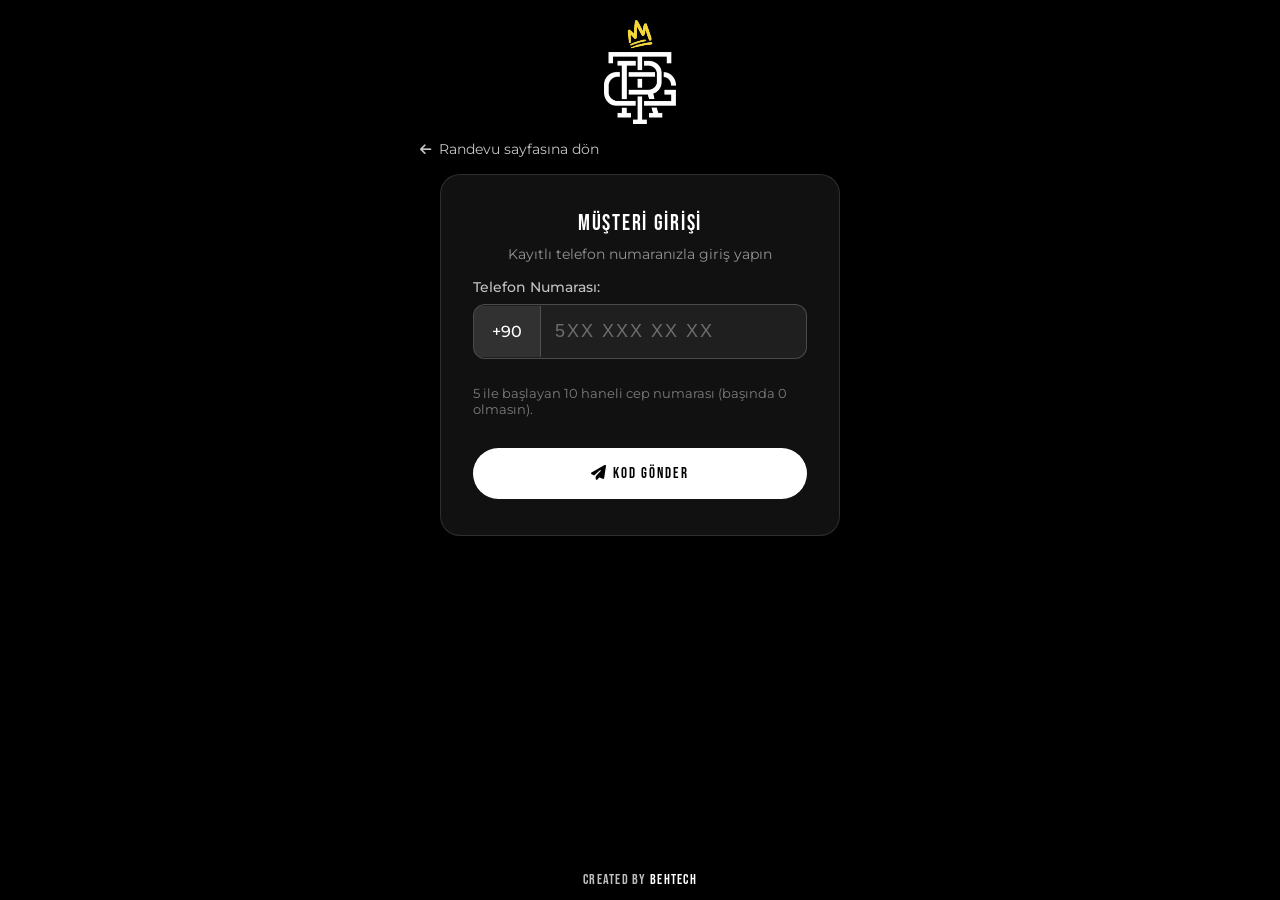
<file: frontend/customer-login.html>
<!DOCTYPE html>
<html lang="tr">

<head>
    <meta charset="UTF-8" />
    <meta name="deploy-system" content="roof-tattoo-gallery" />
    <title>Müşteri Girişi - Roof Tattoo Gallery</title>
    <meta name="robots" content="noindex, nofollow" />
    <meta name="viewport" content="width=device-width, initial-scale=1.0, viewport-fit=cover, interactive-widget=resizes-content" />
    <meta name="format-detection" content="telephone=no" />
    <link rel="icon" type="image/png" href="img/logo.png" />
    <link rel="shortcut icon" type="image/png" href="img/logo.png" />
    <link rel="stylesheet" href="style.css?v=20261025130000" />
    <link rel="stylesheet" href="customer-login.css?v=20260826183000" />
    <link rel="stylesheet" href="mobile-safe.css?v=20260826183000" />
    <link rel="prefetch" href="customer-panel.html" />
    <link rel="prefetch" href="customer-panel.css?v=20260613190000" />
    <link rel="prefetch" href="customer-panel.js?v=20260613193000" />
    <link rel="preload" href="img/logo.png" as="image" />
    <link href="https://fonts.googleapis.com/css2?family=Montserrat:wght@300;400;500;600&display=swap" rel="stylesheet">
    <link href="https://fonts.googleapis.com/css2?family=Bebas+Neue&display=swap" rel="stylesheet">
    <link rel="stylesheet" href="https://cdnjs.cloudflare.com/ajax/libs/font-awesome/6.5.1/css/all.min.css">
</head>

<body class="customer-login-page app-ready">
    <main class="customer-login-shell">
        <header class="customer-login-brand">
            <img src="img/logo.png" alt="Roof Tattoo Gallery" width="72" height="72" decoding="async" />
        </header>

        <a href="index.html" class="customer-login-back">
            <i class="fas fa-arrow-left" aria-hidden="true"></i>
            <span>Randevu sayfasına dön</span>
        </a>

        <section id="customer-session-step" class="customer-login-step" hidden>
            <div class="customer-login-card customer-session-card">
                <h2>Oturumunuz açık</h2>
                <p class="verify-info">Panele gidebilir veya başka bir telefonla giriş yapabilirsiniz.</p>
                <button type="button" id="customer-session-continue" class="primary-btn customer-login-submit">
                    Hesabıma git
                </button>
                <button type="button" id="customer-session-switch" class="secondary-btn">
                    Başka numara ile giriş
                </button>
            </div>
        </section>

        <section id="customer-login-step" class="customer-login-step">
            <div id="customer-login-modal" class="customer-login-card">
                <h2>Müşteri Girişi</h2>
                <p class="verify-info">Kayıtlı telefon numaranızla giriş yapın</p>

                <form id="customer-login-form" class="auth-modal-form">
                    <label for="customer-login-phone">Telefon Numarası:</label>
                    <div class="phone-input-wrapper auth-phone-wrap">
                        <span class="phone-prefix">+90</span>
                        <input type="tel" id="customer-login-phone" name="phone" placeholder="5XX XXX XX XX"
                            maxlength="10" required autocomplete="tel" />
                    </div>
                    <p class="help-text">5 ile başlayan 10 haneli cep numarası (başında 0 olmasın).</p>
                    <div id="customer-login-error" class="customer-error-message"></div>
                    <button type="submit" class="primary-btn customer-login-submit">
                        <i class="fas fa-paper-plane" aria-hidden="true"></i> Kod Gönder
                    </button>
                </form>
            </div>
        </section>

        <section id="customer-verify-step" class="customer-login-step" hidden>
            <div id="customer-verify-modal" class="customer-verify-card verify-code-modal">
                <button type="button" id="customer-verify-back-btn" class="customer-login-inline-back" aria-label="Telefon adımına dön">
                    <i class="fas fa-arrow-left" aria-hidden="true"></i>
                    <span>Geri</span>
                </button>
                <div class="verify-modal-header">
                    <div class="verify-modal-icon" aria-hidden="true">
                        <i class="fas fa-mobile-alt"></i>
                    </div>
                    <h2>Doğrulama Kodu</h2>
                </div>
                <p class="verify-info">WhatsApp'a gönderilen 6 haneli kodu girin.</p>
                <div id="customer-countdown-timer" class="verify-countdown">Kalan süre: <span id="customer-timer">2:00</span></div>
                <form id="customer-verify-form" class="auth-modal-form">
                    <label id="customer-verify-otp-boxes" class="otp-single-box" for="customer-otp-field">
                        <input type="tel" id="customer-otp-field" class="otp-field-visible" maxlength="6"
                            inputmode="numeric" pattern="[0-9]*" autocomplete="one-time-code"
                            name="one-time-code" enterkeyhint="done"
                            aria-label="6 haneli doğrulama kodu" placeholder="" />
                    </label>
                    <input type="hidden" id="customer-code" name="code" value="" />
                    <div id="customer-verify-error" class="customer-error-message"></div>
                    <button type="button" id="customer-verify-paste-btn" class="secondary-btn verify-paste-btn">
                        <i class="fas fa-paste"></i> Panodan yapıştır
                    </button>
                    <button type="submit" class="primary-btn customer-login-submit">
                        <i class="fas fa-check" aria-hidden="true"></i> Giriş Yap
                    </button>
                </form>
                <button type="button" id="customer-resend-btn" class="secondary-btn" style="display: none;">
                    <i class="fas fa-redo" aria-hidden="true"></i> Tekrar Kod Gönder
                </button>
            </div>
        </section>
    </main>

    <footer class="page-footer">
        <p>Created by <a href="https://www.linkedin.com/in/muhammed-behl%C3%BCl-alar/" target="_blank"
                rel="noopener noreferrer">BehTech</a></p>
    </footer>

    <div id="send-code-overlay" style="display: none;" role="status" aria-live="polite">
        <div class="send-code-modal">
            <i class="fas fa-spinner fa-spin send-code-spinner" aria-hidden="true"></i>
            <h2>Kodunuz gönderiliyor</h2>
            <p>Doğrulama kodu WhatsApp'a gönderiliyor. Bu birkaç saniye sürebilir, lütfen bekleyin.</p>
        </div>
    </div>

    <script src="otp-autofill.js?v=20260826183000"></script>
    <script src="customer-login.js?v=20261025130000"></script>
</body>

</html>
</file>
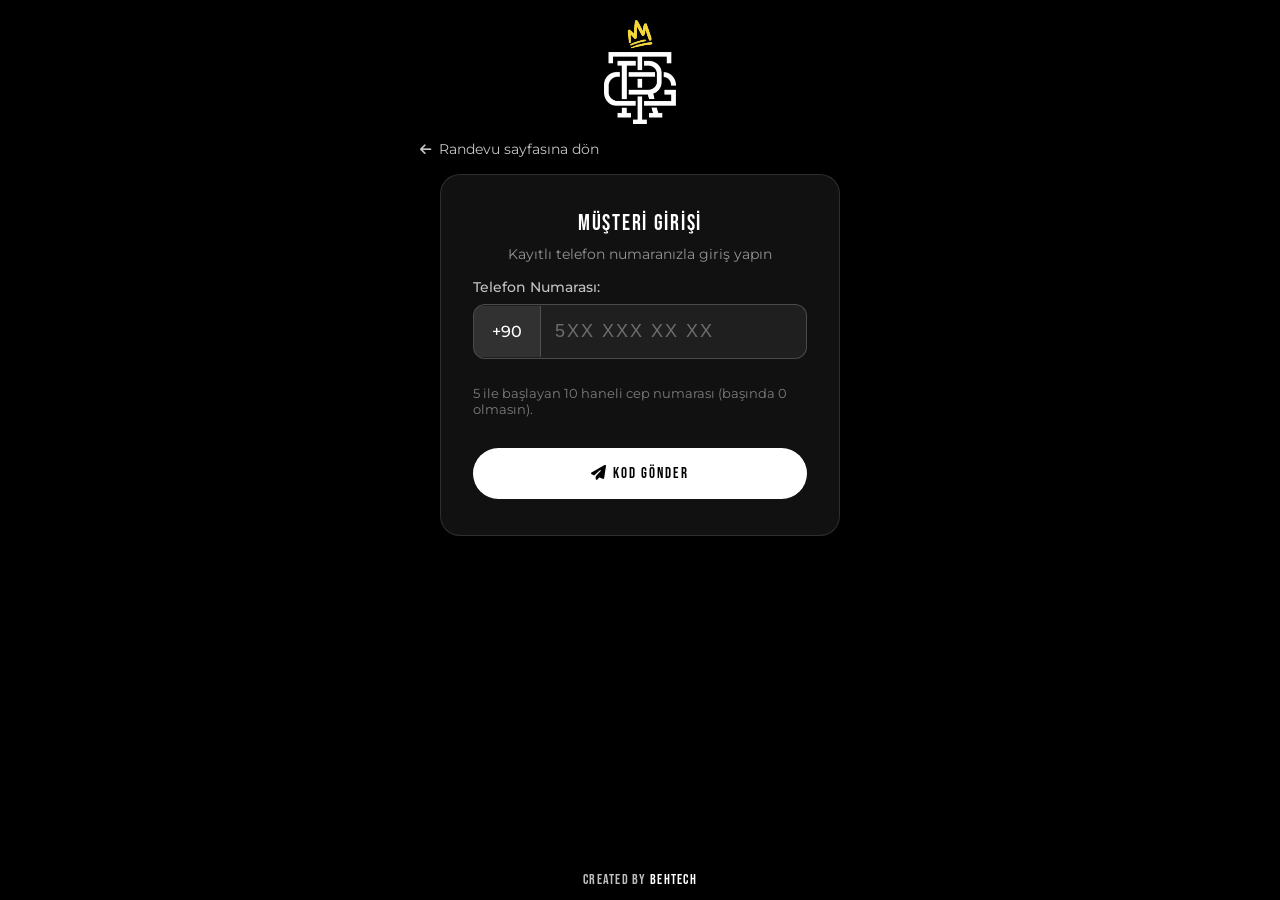
<file: frontend/customer-panel.html>
<!DOCTYPE html>
<html lang="tr">

<head>
    <meta charset="UTF-8" />
    <title>Müşteri Paneli - Roof Tattoo Gallery</title>
    <meta name="robots" content="noindex, nofollow" />
    <meta name="viewport" content="width=device-width, initial-scale=1.0, viewport-fit=cover, interactive-widget=resizes-content" />
    <link rel="icon" type="image/png" href="img/logo.png" />
    <link rel="shortcut icon" type="image/png" href="img/logo.png" />
    <link rel="stylesheet" href="mobile-safe.css?v=20260826183000" />
    <link rel="stylesheet" href="customer-panel.css?v=20260929213000" />
    <!-- Google Fonts -->
    <link href="https://fonts.googleapis.com/css2?family=Montserrat:wght@300;400;500;600&display=swap" rel="stylesheet">
    <link href="https://fonts.googleapis.com/css2?family=Bebas+Neue&display=swap" rel="stylesheet">
    <!-- Font Awesome Icons -->
    <link rel="stylesheet" href="https://cdnjs.cloudflare.com/ajax/libs/font-awesome/6.5.1/css/all.min.css">
</head>

<body>
    <div class="customer-panel">
        <div class="sidebar-overlay" id="sidebar-overlay" aria-hidden="true"></div>
        <!-- Sidebar -->
        <div class="sidebar">
            <div class="sidebar-header">
                <img src="img/logo.png" alt="Roof Tattoo Gallery" class="sidebar-logo">
                <h2>Müşteri Paneli</h2>
            </div>

            <div class="sidebar-user">
                <div class="user-avatar">
                    <i class="fas fa-user-circle"></i>
                </div>
                <div class="user-info">
                    <div id="user-name" class="user-name">-</div>
                    <div id="user-phone" class="user-phone">-</div>
                    <div id="sidebar-loyalty-points" class="sidebar-loyalty-points" hidden>
                        <i class="fas fa-star"></i> <span id="sidebar-points-value">0</span> puan
                    </div>
                </div>
            </div>

            <nav class="sidebar-nav">
                <a href="#" class="nav-item active" data-section="appointments">
                    <i class="fas fa-calendar-check"></i>
                    <span>Randevularım</span>
                </a>
                <a href="#" class="nav-item" data-section="requests">
                    <i class="fas fa-file-signature"></i>
                    <span>Randevu Talepleri</span>
                </a>
                <a href="#" class="nav-item" data-section="history">
                    <i class="fas fa-history"></i>
                    <span>Geçmiş</span>
                </a>
                <a href="#" class="nav-item" data-section="profile">
                    <i class="fas fa-user-cog"></i>
                    <span>Profil</span>
                </a>
            </nav>

            <button id="logout-btn" class="logout-btn">
                <i class="fas fa-sign-out-alt"></i>
                <span>Çıkış Yap</span>
            </button>
        </div>

        <!-- Main Content -->
        <div class="main-content">
            <div class="content-header">
                <h1 id="section-title">Randevularım</h1>
                <div class="header-actions">
                    <button class="new-appointment-btn" id="new-appointment-btn">
                        <i class="fas fa-calendar-plus"></i>
                        <span>Yeni Randevu Al</span>
                    </button>
                    <button class="theme-toggle-btn" id="theme-toggle" title="Tema Değiştir">
                        <i class="fas fa-moon"></i>
                    </button>
                    <button class="mobile-menu-btn" id="mobile-menu-btn">
                        <i class="fas fa-bars"></i>
                    </button>
                </div>
            </div>

            <!-- Appointments Section -->
            <div id="section-appointments" class="content-section active">
                <div class="section-filters">
                    <button class="filter-btn active" data-filter="upcoming">
                        <i class="fas fa-clock"></i> Yaklaşan
                    </button>
                    <button class="filter-btn" data-filter="all">
                        <i class="fas fa-list"></i> Tümü
                    </button>
                </div>

                <div id="appointments-container" class="appointments-grid">
                    <p class="loading-text"><i class="fas fa-spinner fa-spin"></i> Yükleniyor...</p>
                </div>
            </div>

            <!-- Tattoo Requests Section -->
            <div id="section-requests" class="content-section">
                <p class="section-hint">
                    <i class="fas fa-info-circle"></i>
                    Sanatçı talebinizi inceleyip randevunuzu verdiğinde randevu <strong>Randevularım</strong> bölümünde görünür ve size WhatsApp ile bildirilir.
                </p>
                <div id="requests-container" class="appointments-grid">
                    <p class="loading-text"><i class="fas fa-spinner fa-spin"></i> Yükleniyor...</p>
                </div>
            </div>

            <!-- History Section -->
            <div id="section-history" class="content-section">
                <div class="section-filters">
                    <button class="filter-btn active" data-filter="completed">
                        <i class="fas fa-check-circle"></i> Tamamlanan
                    </button>
                    <button class="filter-btn" data-filter="all">
                        <i class="fas fa-list"></i> Tümü
                    </button>
                </div>

                <div id="history-container" class="appointments-grid">
                    <p class="loading-text"><i class="fas fa-spinner fa-spin"></i> Yükleniyor...</p>
                </div>
            </div>

            <!-- Profile Section -->
            <div id="section-profile" class="content-section">
                <div class="loyalty-card" id="loyalty-card">
                    <div class="loyalty-card-header">
                        <div class="loyalty-card-icon"><i class="fas fa-gem"></i></div>
                        <div>
                            <h3>Sadakat Puanlarım</h3>
                            <p class="loyalty-card-sub">Her tamamlanan dövme puan kazandırır</p>
                        </div>
                    </div>
                    <div class="loyalty-balance">
                        <span id="loyalty-balance" class="loyalty-balance-value">0</span>
                        <span class="loyalty-balance-label">puan</span>
                    </div>
                    <div class="loyalty-progress-wrap">
                        <div class="loyalty-progress-label">
                            <span>Tamamlanan dövme</span>
                            <span id="loyalty-milestone-text">0 / 5</span>
                        </div>
                        <div class="loyalty-progress-bar">
                            <div id="loyalty-progress-fill" class="loyalty-progress-fill" style="width:0%"></div>
                        </div>
                    </div>
                    <p id="loyalty-status-msg" class="loyalty-status-msg">Yükleniyor...</p>
                    <div id="loyalty-active-code" class="loyalty-active-code" hidden></div>
                    <button type="button" id="loyalty-redeem-btn" class="loyalty-redeem-btn" hidden>
                        <i class="fas fa-gift"></i> İndirim Kodu Al
                    </button>
                    <div id="loyalty-history" class="loyalty-history"></div>
                </div>

                <div class="profile-card">
                    <div class="profile-header">
                        <div class="profile-avatar">
                            <i class="fas fa-user-circle"></i>
                        </div>
                        <h3 id="profile-name">-</h3>
                    </div>
                    <div class="profile-info">
                        <div class="profile-row">
                            <span class="profile-label"><i class="fas fa-phone"></i> Telefon:</span>
                            <span id="profile-phone" class="profile-value">-</span>
                        </div>
                        <div class="profile-row">
                            <span class="profile-label"><i class="fas fa-calendar-alt"></i> Üyelik Tarihi:</span>
                            <span class="profile-value">Kayıtlı Müşteri</span>
                        </div>
                    </div>
                    <div class="profile-note">
                        <i class="fas fa-info-circle"></i>
                        <p>Bilgilerinizi güncellemek için lütfen bizimle iletişime geçin.</p>
                    </div>
                </div>
            </div>
        </div>
    </div>

    <!-- Cancel Confirmation Modal -->
    <div id="cancel-modal-overlay" class="modal-overlay">
        <div class="modal">
            <div class="modal-header">
                <h3><i class="fas fa-exclamation-triangle"></i> Randevu İptali</h3>
                <button class="modal-close-btn" onclick="closeCancelModal()">
                    <i class="fas fa-times"></i>
                </button>
            </div>
            <div class="modal-body">
                <p>Bu randevuyu iptal etmek istediğinize emin misiniz?</p>
                <div id="cancel-appointment-details" class="appointment-details-preview"></div>
                <div class="modal-warning">
                    <i class="fas fa-info-circle"></i>
                    <span>İptal edilen randevular geri alınamaz.</span>
                </div>
            </div>
            <div class="modal-footer">
                <button class="secondary-btn" onclick="closeCancelModal()">Vazgeç</button>
                <button id="confirm-cancel-btn" class="danger-btn">İptal Et</button>
            </div>
        </div>
    </div>

    <!-- Randevu iptal edilirken bekleme modalı -->
    <div id="cancel-progress-overlay" class="modal-overlay" aria-live="polite">
        <div class="modal" style="max-width:340px;text-align:center;">
            <div class="modal-body" style="padding:36px 28px;">
                <i class="fas fa-spinner fa-spin" style="font-size:2rem;margin-bottom:18px;display:block;opacity:0.85;"></i>
                <h3 id="cancel-progress-title" style="margin:0 0 8px;font-weight:400;">Randevu iptal ediliyor</h3>
                <p style="margin:0;opacity:0.7;font-size:0.9rem;">Lütfen bekleyin, sayfayı kapatmayın.</p>
            </div>
        </div>
    </div>

    <!-- Logout Confirmation Modal -->
    <div id="logout-modal-overlay" class="modal-overlay">
        <div class="modal">
            <div class="modal-header">
                <h3><i class="fas fa-sign-out-alt"></i> Çıkış Yap</h3>
                <button class="modal-close-btn" onclick="closeLogoutModal()">
                    <i class="fas fa-times"></i>
                </button>
            </div>
            <div class="modal-body">
                <p>Çıkış yapmak istediğinizden emin misiniz?</p>
                <div class="modal-warning">
                    <i class="fas fa-info-circle"></i>
                    <span>Tekrar giriş yapmak için telefon numaranızı ve doğrulama kodunu kullanmanız gerekecek.</span>
                </div>
            </div>
            <div class="modal-footer">
                <button class="secondary-btn" onclick="closeLogoutModal()">İptal</button>
                <button id="confirm-logout-btn" class="danger-btn">Çıkış Yap</button>
            </div>
        </div>
    </div>

    <!-- Footer -->
    <footer class="page-footer">
        <p>Created by <a href="https://www.linkedin.com/in/muhammed-behl%C3%BCl-alar/" target="_blank"
                rel="noopener noreferrer">BehlulAlar</a></p>
    </footer>

    <!-- Toast Notification -->
    <div id="toast" class="toast"></div>

    <script src="customer-panel.js?v=20261102170000"></script>
</body>

</html>
</file>
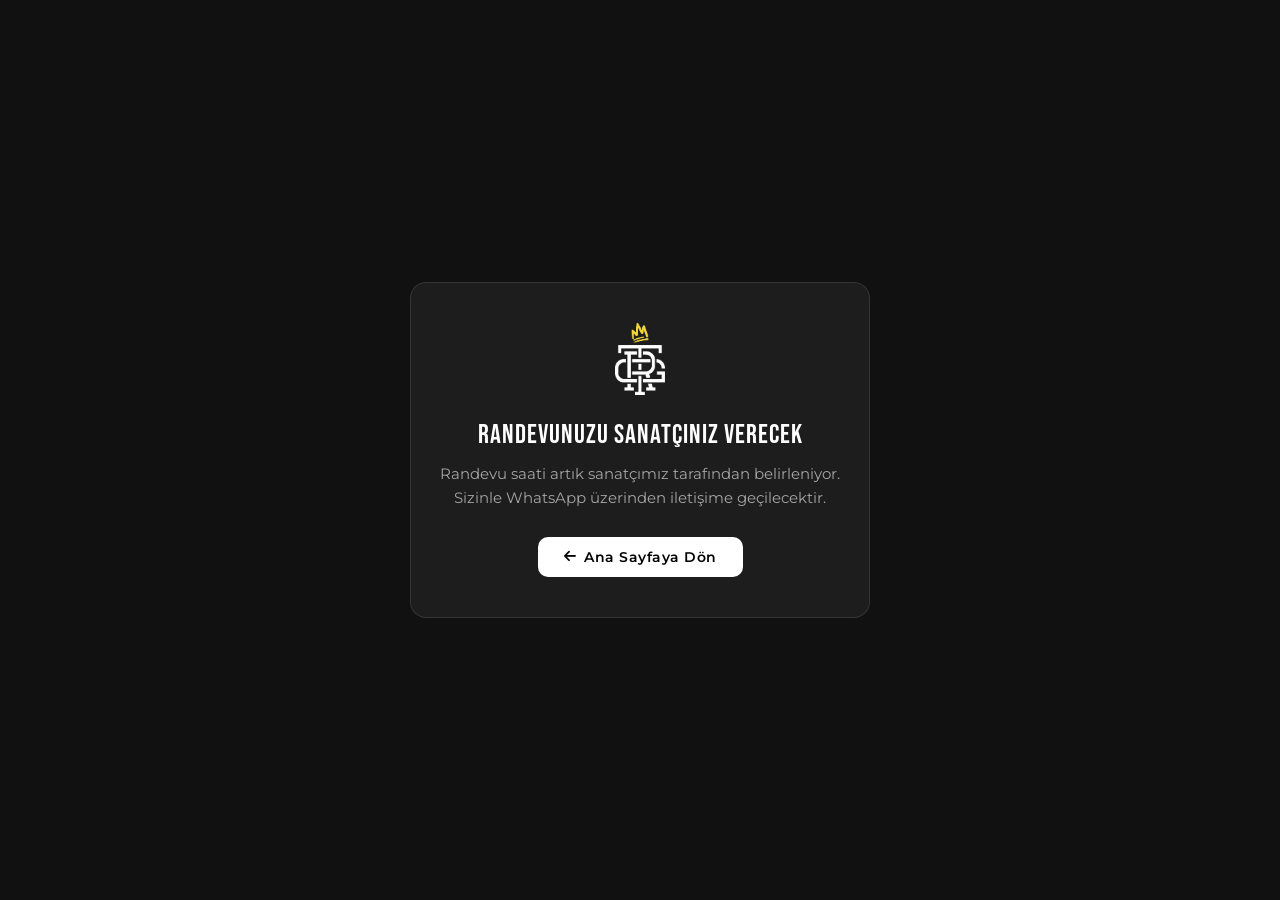
<file: frontend/slot-select.html>
<!DOCTYPE html>
<html lang="tr">
<head>
  <meta charset="UTF-8" />
  <meta name="viewport" content="width=device-width, initial-scale=1.0, viewport-fit=cover" />
  <title>Randevu — Roof Tattoo Gallery</title>
  <meta name="robots" content="noindex, nofollow" />
  <link rel="icon" type="image/png" href="img/logo.png" />
  <link rel="preconnect" href="https://fonts.googleapis.com">
  <link rel="preconnect" href="https://fonts.gstatic.com" crossorigin>
  <link href="https://fonts.googleapis.com/css2?family=Bebas+Neue&family=Montserrat:wght@300;400;500;600;700&display=swap" rel="stylesheet">
  <link rel="stylesheet" href="https://cdnjs.cloudflare.com/ajax/libs/font-awesome/6.5.1/css/all.min.css">
  <style>
    *, *::before, *::after { box-sizing: border-box; margin: 0; padding: 0; }
    body {
      min-height: 100dvh;
      background: #111;
      color: #fff;
      font-family: 'Montserrat', sans-serif;
      display: flex;
      align-items: center;
      justify-content: center;
      padding: max(24px, env(safe-area-inset-top)) 16px max(24px, env(safe-area-inset-bottom));
    }
    .card {
      width: 100%;
      max-width: 460px;
      text-align: center;
      padding: 40px 28px;
      border-radius: 16px;
      background: rgba(255, 255, 255, 0.05);
      border: 1px solid rgba(255, 255, 255, 0.1);
    }
    .logo { width: 72px; height: 72px; object-fit: contain; margin-bottom: 20px; }
    h1 { font-family: 'Bebas Neue', sans-serif; font-size: 1.7rem; letter-spacing: 1px; font-weight: 400; margin-bottom: 12px; }
    p { color: rgba(255, 255, 255, 0.6); font-size: 0.92rem; line-height: 1.6; margin-bottom: 26px; }
    .btn {
      display: inline-flex; align-items: center; gap: 8px;
      padding: 12px 26px; border-radius: 10px;
      background: #fff; color: #000; text-decoration: none;
      font-size: 0.85rem; font-weight: 600; letter-spacing: 0.5px;
    }
  </style>
</head>
<body>
  <main class="card">
    <img src="img/logo.png" alt="Roof Tattoo Gallery" class="logo" />
    <h1>Randevunuzu Sanatçınız Verecek</h1>
    <p>Randevu saati artık sanatçımız tarafından belirleniyor. Sizinle WhatsApp üzerinden iletişime geçilecektir.</p>
    <a class="btn" href="/"><i class="fas fa-arrow-left"></i> Ana Sayfaya Dön</a>
  </main>
</body>
</html>
</file>
<file: frontend/style.css>
* {
    box-sizing: border-box;
    margin: 0;
    padding: 0;
}

:root {
    /* Dövme Stüdyo Paleti */
    --accent: #8B4513;
    /* Saddlebrown */
    --accent-hover: #A0522D;
    /* Sienna */
    --accent-light: #DEB887;
    /* Burlywood */
    --gold: #c9a227;
    /* Altın vurgular */
    --gold-hover: #d4af37;
    --burgundy: #722F37;
    /* Bordo */
    --burgundy-light: #8B3A42;
    --success: #28a745;
    /* Yeşil - müsait */
    --danger: #dc3545;
    /* Kırmızı - dolu */
    --cream: #FFF8DC;
    /* Krem arka plan */
    --font-ui: "Montserrat", system-ui, -apple-system, BlinkMacSystemFont, sans-serif;
    --font-display: "Bebas Neue", "Montserrat", system-ui, -apple-system, BlinkMacSystemFont, sans-serif;
    --page-footer-clearance: max(48px, calc(32px + env(safe-area-inset-bottom)));
    /* Dock ikonlarinin (40px) + uzerlerinde acilan ipucu balonunun (~30px + 8px bosluk)
       kapladigi alani da kapsayacak sekilde — aksi halde balon, altta biriken
       form icerigiyle (ör. onay kutucuklari sonrasi buton) cakisiyordu. */
    --page-footer-phone-clearance: max(130px, calc(114px + env(safe-area-inset-bottom)));
}

body {
    font-family: var(--font-ui);
    background-color: #000000;
    color: #111111;
    overflow-x: hidden;
    overflow-y: hidden;
    height: 100vh;
    height: 100dvh;
    display: flex;
    flex-direction: column;
    max-width: 100%;
}

/* Splash / Loading Screen */
.splash-screen {
    position: fixed;
    inset: 0;
    background: #000000;
    color: #fff;
    z-index: 5000;
    display: flex;
    align-items: center;
    justify-content: center;
    padding: 24px;
    opacity: 0;
    transition: opacity 280ms ease;
}

.splash-screen.show {
    opacity: 1;
}

.splash-screen.hide {
    opacity: 0;
    pointer-events: none;
}

.splash-inner {
    width: min(285px, 72vw);
    text-align: center;
    display: flex;
    flex-direction: column;
    align-items: center;
}

.splash-logo-stack {
    width: 100%;
    display: flex;
    flex-direction: column;
    align-items: center;
}

.splash-title-reveal {
    width: 84%;
    clip-path: inset(0 100% 0 0);
}

.splash-screen.show .splash-title-reveal {
    animation: splashRevealClip 1600ms linear forwards;
}

.splash-logo {
    display: block;
    width: 100%;
    height: auto;
    mix-blend-mode: darken;
}

.splash-progress {
    width: 100%;
    height: 2px;
    border-radius: 999px;
    background: rgba(255, 255, 255, 0.14);
    overflow: hidden;
    margin: 8px 0 0;
}

.splash-progress-fill {
    height: 100%;
    width: 0%;
    border-radius: 999px;
    background: #ffffff;
}

.splash-screen.show .splash-progress-fill {
    animation: splashRevealBar 1600ms linear forwards;
}

@keyframes splashRevealClip {
    from {
        clip-path: inset(0 100% 0 0);
    }
    to {
        clip-path: inset(0 0% 0 0);
    }
}

@keyframes splashRevealBar {
    from {
        width: 0%;
    }
    to {
        width: 100%;
    }
}

@media (max-width: 600px) {
    .splash-screen {
        padding: 16px;
    }

    .splash-inner {
        width: min(148px, 46vw);
    }

    .splash-progress {
        margin-top: 6px;
    }
}

@media (max-width: 400px) {
    .splash-inner {
        width: min(140px, 46vw);
    }
}

@media (prefers-reduced-motion: reduce) {
    .splash-screen {
        transition: none;
    }
    .splash-screen.show .splash-title-reveal,
    .splash-screen.show .splash-progress-fill {
        animation: none !important;
    }
    .splash-title-reveal {
        clip-path: none;
    }
    .splash-progress-fill {
        width: 100%;
    }
}

/* =============================================
   BACKGROUND VIDEO
   ============================================= */

.bg-video-wrap {
    position: fixed;
    inset: 0;
    width: 100vw;
    height: 100vh;
    height: 100dvh;
    z-index: -1;
    overflow: hidden;
    pointer-events: none;
}

.bg-video {
    position: absolute;
    top: 50%;
    left: 50%;
    min-width: 100%;
    min-height: 100%;
    width: auto;
    height: auto;
    transform: translate(-50%, -50%);
    object-fit: cover;
    object-position: center;
}

/* Koyu overlay — içeriğin okunabilirliğini korur */
.bg-video-overlay {
    position: absolute;
    inset: 0;
    background: rgba(0, 0, 0, 0.72);
}

/* Keep app hidden until splash completes */
body:not(.app-ready) .booking-page,
body:not(.app-ready) .page-footer {
    visibility: hidden;
}

/* Ana layout: solda form, sağda fotoğraf - viewport'a sığar, sayfa kaymaz */
.booking-page {
    display: flex;
    flex: 1;
    min-height: 0;
    overflow: hidden;
    align-items: stretch;
    position: relative;
    font-family: var(--font-display);
    letter-spacing: 0.06em;
}

/* Form ve uzun metinler: Bebas Neue yerine okunaklı UI fontu */
.booking-page input[type="text"],
.booking-page input[type="tel"],
.booking-page input[type="file"],
.booking-page select,
.booking-page textarea,
.booking-page #phone {
    font-family: var(--font-ui);
    letter-spacing: normal;
}

.booking-page .phone-prefix,
.booking-page .help-text,
.booking-page .verify-info,
.booking-page .customer-error-message {
    font-family: var(--font-ui);
    letter-spacing: normal;
}

.booking-page #welcome-name,
.booking-page #success-message {
    font-family: var(--font-ui);
    letter-spacing: normal;
}

.booking-page .summary-value {
    font-family: var(--font-ui);
    letter-spacing: normal;
}

.booking-page #verify-modal h2,
.booking-page #welcome-modal h2,
.booking-page #success-modal h2,
.booking-page #customer-verify-modal h2,
.customer-login-page #customer-login-modal h2,
.customer-login-page #customer-verify-modal h2 {
    font-family: var(--font-display);
    font-weight: 400;
    letter-spacing: 0.08em;
    text-transform: uppercase;
}

.booking-page #countdown-timer.verify-countdown,
.booking-page #customer-countdown-timer.verify-countdown {
    font-family: var(--font-display);
    letter-spacing: 0.12em;
    text-transform: uppercase;
    font-weight: 400;
}

/* Sol taraf - içerik taşarsa sadece bu kolon kayar */
.booking-left {
    flex: 1 1 auto;
    width: 100%;
    min-height: 0;
    padding: 40px 60px;
    display: flex;
    flex-direction: column;
    position: relative;
    overflow-y: auto;
    -webkit-overflow-scrolling: touch;
    align-items: center;
    justify-content: flex-start;
}

.booking-page.is-phone-step .booking-left > .booking-center {
    margin-top: auto;
    margin-bottom: auto;
}

.booking-left.is-tattoo-config-active > .booking-center {
    margin-top: 0;
    margin-bottom: 0;
}

/* Stepper + content block centered */
.booking-center {
    width: min(640px, 100%);
    display: flex;
    flex-direction: column;
    align-items: center;
}

.booking-center .stepper {
    justify-content: center;
    width: 100%;
}

.booking-center .step-content {
    width: 100%;
    text-align: left;
    background: rgba(0, 0, 0, 0.45);
    backdrop-filter: blur(6px);
    -webkit-backdrop-filter: blur(6px);
    border: 1px solid rgba(255, 255, 255, 0.1);
    color: #ffffff;
    border-radius: 16px;
    padding: 26px 26px 22px;
}

/* Stepper dots: white on black background */
.booking-center .step {
    background: #000000;
    border: 2px solid rgba(255, 255, 255, 0.18);
}

.booking-center .step-icon {
    color: #ffffff;
}

.booking-center .divider {
    background-color: #ffffff;
}

/* Dark card inputs inside centered content */
.booking-center .step-content label {
    color: rgba(255, 255, 255, 0.85);
}

.booking-center .phone-input-wrapper {
    display: flex;
    align-items: stretch;
    border: 1.5px solid rgba(255, 255, 255, 0.2);
    border-radius: 12px;
    overflow: hidden;
    background-color: rgba(255, 255, 255, 0.06);
    margin-bottom: 8px;
    min-height: 52px;
}

.booking-center .form-group input[type="text"],
.booking-center .form-group select,
.booking-center .form-group textarea {
    background-color: rgba(255, 255, 255, 0.06);
    border-color: rgba(255, 255, 255, 0.18);
    color: #ffffff;
}

.booking-center .phone-prefix {
    border-right-color: rgba(255, 255, 255, 0.18);
    color: rgba(255, 255, 255, 0.85);
}

.booking-center #phone {
    flex: 1;
    min-width: 0;
    color: #ffffff;
    padding: 14px 12px;
    font-size: 18px;
    letter-spacing: 1px;
    border: none;
    background: transparent;
}

.booking-center .phone-prefix {
    padding: 14px 16px;
    font-size: 16px;
    font-weight: 500;
    display: flex;
    align-items: center;
    flex-shrink: 0;
}

.booking-center .phone-check-btn {
    padding: 0 14px;
    flex-shrink: 0;
    font-size: 16px;
}

.booking-center .help-text {
    color: rgba(255, 255, 255, 0.65);
}

.booking-center .phone-check-btn {
    color: rgba(255, 255, 255, 0.9);
}

.booking-center .form-group input[type="text"]::placeholder,
.booking-center #phone::placeholder,
.booking-center .form-group textarea::placeholder {
    color: rgba(255, 255, 255, 0.55);
}

.booking-center .primary-btn {
    background-color: #ffffff;
    color: #000000;
}

/* Mobilde booking-left ortalama */
@media (max-width: 768px) {
    .booking-left {
        padding: 20px 20px 24px 20px;
        align-items: center;
        justify-content: flex-start;
        min-height: 0;
    }

    .booking-center {
        width: 100%;
        max-width: 480px;
        margin: 0 auto;
        align-items: center;
    }

    .booking-center .stepper {
        justify-content: center;
        width: 100%;
    }

    .booking-center .step-content {
        width: 100%;
        margin: 0 auto;
    }

    /* booking-center dışındaki section'lar */
    .booking-left > #artist-section,
    .booking-left > #tattoo-config-section,
#tattoo-details-section,
    .booking-left > #customer-info-section,
    .booking-left > #service-section,
    .booking-left > #datetime-section,
    .booking-left > #confirmation-section {
        width: 100%;
        max-width: 480px;
        margin: 0 auto;
        box-sizing: border-box;
    }
}

/* Sağ taraf (fotoğraf) - dikeyde ekranı tam kaplar, altta beyazlık kalmaz */
.booking-right {
    display: none;
}

/* Logo alanı */
.logo {
    margin-bottom: 20px;
    text-align: center;
    position: relative;
}

.logo img {
    display: none;
}


/* =============================================
   SOL DOCK — minimal hızlı erişim ikonları
   ============================================= */

.side-dock {
    position: fixed;
    left: max(20px, env(safe-area-inset-left));
    top: 50%;
    transform: translateY(-50%);
    z-index: 1001;
    display: grid;
    grid-template-columns: 32px;
    justify-items: center;
    row-gap: 26px;
    overflow: visible;
}

.side-dock-btn {
    display: grid;
    place-items: center;
    width: 32px;
    height: 32px;
    padding: 0;
    margin: 0;
    background: none;
    border: none;
    box-shadow: none;
    color: rgba(255, 255, 255, 0.82);
    cursor: pointer;
    text-decoration: none;
    transition: color 0.22s ease, opacity 0.22s ease;
    opacity: 0.88;
    -webkit-tap-highlight-color: transparent;
    position: relative;
    overflow: visible;
}

.side-dock-glyph {
    width: 22px;
    height: 22px;
    display: grid;
    place-items: center;
    line-height: 0;
    transition: transform 0.22s ease;
}

.side-dock-glyph i {
    display: block;
    font-size: 20px;
    line-height: 1;
    text-align: center;
}

/* fa-user optik merkez düzeltmesi */
.side-dock-btn--login .side-dock-glyph i {
    transform: translateX(1px);
}

.side-dock-hint {
    position: absolute;
    bottom: calc(100% + 8px);
    left: 0;
    z-index: 2;
    padding: 5px 8px;
    border-radius: 8px;
    background: #ffffff;
    color: #111111;
    font-family: var(--font-ui);
    font-size: 10px;
    font-weight: 600;
    letter-spacing: 0.04em;
    line-height: 1.2;
    white-space: nowrap;
    pointer-events: none;
    box-shadow: 0 6px 16px rgba(0, 0, 0, 0.35);
    opacity: 0;
}

body.dock-hint-ready .side-dock-hint {
    animation: dockHintPulse 5.5s ease-in-out infinite;
}

.side-dock-hint::after {
    content: "";
    position: absolute;
    top: 100%;
    left: 10px;
    border: 5px solid transparent;
    border-top-color: #ffffff;
}

@keyframes dockHintPulse {
    0%,
    6% {
        opacity: 0;
        transform: translateY(4px);
    }
    14%,
    48% {
        opacity: 1;
        transform: translateY(0);
    }
    58%,
    100% {
        opacity: 0;
        transform: translateY(4px);
    }
}

@keyframes dockHintPulseMobile {
    0%,
    6% {
        opacity: 0;
        transform: translateX(-50%) translateY(4px);
    }
    14%,
    48% {
        opacity: 1;
        transform: translateX(-50%) translateY(0);
    }
    58%,
    100% {
        opacity: 0;
        transform: translateX(-50%) translateY(4px);
    }
}

.side-dock-btn:hover,
.side-dock-btn:focus-visible {
    color: #ffffff;
    opacity: 1;
    outline: none;
}

.side-dock-btn:hover .side-dock-glyph,
.side-dock-btn:focus-visible .side-dock-glyph {
    transform: scale(1.14);
}

.side-dock-btn--instagram:hover,
.side-dock-btn--instagram:focus-visible {
    color: #f0b4d8;
}

.side-dock-btn--whatsapp:hover,
.side-dock-btn--whatsapp:focus-visible {
    color: #6ee7a8;
}

.side-dock-btn--phone:hover,
.side-dock-btn--phone:focus-visible {
    color: #ffffff;
}

/* =============================================
   MOBILE — alt orta yatay dock
   ============================================= */

@media (max-width: 768px) {
    .side-dock {
        top: auto;
        bottom: max(54px, calc(42px + env(safe-area-inset-bottom)));
        left: 50%;
        transform: translateX(-50%);
        display: flex;
        flex-direction: row;
        align-items: center;
        justify-content: space-between;
        width: min(268px, calc(100vw - 48px));
        grid-template-columns: unset;
        row-gap: unset;
        gap: 0;
        padding: 0 4px;
        overflow: visible;
    }

    .side-dock-btn {
        width: 40px;
        height: 40px;
    }

    .side-dock-glyph {
        width: 22px;
        height: 22px;
    }

    .side-dock-glyph i {
        font-size: 20px;
    }

    .side-dock-btn--login .side-dock-glyph i {
        transform: none;
    }

    .side-dock-hint {
        left: 50%;
        font-size: 10px;
        padding: 5px 8px;
    }

    body.dock-hint-ready .side-dock-hint {
        animation-name: dockHintPulseMobile;
    }

    .side-dock-hint::after {
        left: 50%;
        margin-left: -5px;
    }

    /* Dock: sadece telefon numarası adımında */
    .booking-page:not(.is-phone-step) .side-dock {
        display: none;
    }

    .booking-left {
        padding-bottom: var(--page-footer-phone-clearance);
    }

    .booking-page:not(.is-phone-step) .booking-left {
        padding-bottom: var(--page-footer-clearance);
    }

    .page-footer {
        position: relative;
        z-index: 1;
        flex-shrink: 0;
        text-align: center;
        padding: 10px 16px max(12px, env(safe-area-inset-bottom));
    }

    .page-footer p {
        font-size: 0.75rem;
        letter-spacing: 0.06em;
    }
}

@media (max-width: 480px) {
    .side-dock {
        width: min(248px, calc(100vw - 40px));
        bottom: max(50px, calc(38px + env(safe-area-inset-bottom)));
    }

    .side-dock-btn {
        width: 38px;
        height: 38px;
    }

    .side-dock-glyph i {
        font-size: 19px;
    }
}

@media (prefers-reduced-motion: reduce) {
    .side-dock-btn {
        transition: none;
    }

    .side-dock-btn:hover,
    .side-dock-btn:focus-visible {
        transform: none;
    }

    .side-dock-btn:hover .side-dock-glyph,
    .side-dock-btn:focus-visible .side-dock-glyph {
        transform: none;
    }

    .side-dock-hint {
        animation: none;
        opacity: 0;
        transform: none;
    }

    body.dock-hint-ready .side-dock-hint {
        opacity: 1;
    }

    @media (max-width: 768px) {
        .side-dock-hint {
            transform: translateX(-50%);
        }
    }
}

/* Customer Login / Verify overlays */

.customer-error-message {
    color: #ff0000;
    font-size: 0.9rem;
    margin-top: 15px;
    text-align: center;
}

#phone-form-error {
    padding: 12px 16px;
    background: #fff5f5;
    border: 1px solid #ffcccc;
    border-radius: 8px;
}

#customer-login-overlay,
#customer-verify-overlay {
    display: none !important;
}

/* Müşteri giriş sayfası — kart stilleri (#customer-login-modal ile paylaşılır) */
#customer-login-modal h2 {
    display: flex;
    align-items: center;
    justify-content: center;
    gap: 10px;
}

/* Fix phone input wrapper alignment */
#customer-login-modal .phone-input-wrapper {
    display: flex;
    align-items: center;
    border: 1.5px solid rgba(255, 255, 255, 0.2);
    border-radius: 12px;
    overflow: hidden;
    background-color: rgba(255, 255, 255, 0.06);
    margin-bottom: 20px;
}

#customer-login-modal .phone-prefix {
    padding: 16px 18px;
    font-size: 16px;
    border-right: 1px solid rgba(255, 255, 255, 0.15);
    background: rgba(255, 255, 255, 0.08);
    display: flex;
    align-items: center;
    font-weight: 500;
    color: #ffffff;
}

#customer-login-phone {
    flex: 1;
    border: none;
    padding: 16px 14px;
    font-size: 18px;
    outline: none;
    background-color: transparent;
    letter-spacing: 2px;
    text-align: left;
    color: #ffffff;
}

#customer-login-phone::placeholder {
    color: rgba(255, 255, 255, 0.35);
}

#customer-login-modal label,
#customer-verify-modal label:not(.otp-single-box) {
    color: rgba(255, 255, 255, 0.75);
    font-size: 14px;
    display: block;
    text-align: left;
    margin-bottom: 8px;
}

#customer-login-modal .help-text,
#customer-verify-modal .help-text {
    color: rgba(255, 255, 255, 0.45);
    font-size: 13px;
    text-align: left;
    margin-bottom: 16px;
}

#customer-login-modal .verify-info {
    color: rgba(255, 255, 255, 0.55);
}

.logo-title {
    font-family: var(--font-display);
    font-size: 36px;
    font-weight: 400;
    letter-spacing: 0.12em;
    text-transform: uppercase;
}

.logo-subtitle {
    font-size: 12px;
    letter-spacing: 0.3em;
    margin-top: 4px;
}

/* Stepper */
.stepper {
    display: flex;
    align-items: center;
    gap: 24px;
    margin-bottom: 40px;
}

.step {
    width: 70px;
    height: 70px;
    border-radius: 50%;
    border: 2px solid #d6d6d6;
    display: flex;
    align-items: center;
    justify-content: center;
    position: relative;
}

/* Bağlantı çizgileri */
.step::after {
    content: "";
    position: absolute;
    right: -24px;
    top: 50%;
    width: 24px;
    height: 2px;
    background-color: #d6d6d6;
    transform: translateY(-50%);
}

.step:last-child::after {
    display: none;
}

.step-icon {
    font-size: 18px;
}

/* Aktif step - kalın çerçeve */
.step.active {
    border-color: #000;
    border-width: 3px;
    background: #fff;
}

.step.active .step-icon {
    color: #000;
}

/* Tamamlanan step - şeffaf */
.step.completed {
    border-color: #ccc;
    background: rgba(0, 0, 0, 0.05);
    opacity: 0.6;
}

.step.completed .step-icon {
    color: #666;
    display: none;
}

.step.completed::before {
    content: '\f00c';
    font-family: 'Font Awesome 6 Free';
    font-weight: 900;
    position: absolute;
    font-size: 14px;
    color: #333;
    z-index: 2;
}

/* Step bağlantı çizgisi - tamamlanmış */
.step.completed::after {
    background: #ccc;
}

/* İçerik */
.step-content {
    max-width: 420px;
}

/* Başlık ve çizgi */
.step-content h2 {
    font-family: var(--font-display);
    font-size: 22px;
    font-weight: 400;
    margin-bottom: 10px;
    letter-spacing: 0.1em;
    text-transform: uppercase;
}

.divider {
    width: 150px;
    height: 2px;
    background-color: #000;
    margin-bottom: 24px;
}

/* Form stilleri */
.form-group {
    margin-bottom: 20px;
}

.form-group input[type="text"] {
    width: 100%;
    padding: 14px 16px;
    font-size: 16px;
    border: 1px solid #e0e0e0;
    border-radius: 10px;
    background-color: #fafafa;
    outline: none;
    transition: border-color 0.3s;
}

.form-group input[type="text"]:focus {
    border-color: #000;
}

.form-group select,
.form-group textarea,
.form-group input[type="file"] {
    width: 100%;
    padding: 14px 16px;
    font-size: 16px;
    border: 1px solid #e0e0e0;
    border-radius: 10px;
    background-color: #fafafa;
    outline: none;
    transition: border-color 0.3s, box-shadow 0.3s, background-color 0.3s;
}

.form-group textarea {
    resize: vertical;
    min-height: 110px;
    line-height: 1.35;
}

.form-group select {
    -webkit-appearance: none;
    -moz-appearance: none;
    appearance: none;
    background-image:
      linear-gradient(45deg, transparent 50%, #000 50%),
      linear-gradient(135deg, #000 50%, transparent 50%),
      linear-gradient(to right, transparent, transparent);
    background-position:
      calc(100% - 18px) calc(50% - 3px),
      calc(100% - 13px) calc(50% - 3px),
      100% 0;
    background-size:
      6px 6px,
      6px 6px,
      2.5em 2.5em;
    background-repeat: no-repeat;
    padding-right: 44px;
}

.form-group select:focus,
.form-group textarea:focus,
.form-group input[type="file"]:focus {
    border-color: #000;
    box-shadow: 0 0 0 4px rgba(0,0,0,0.08);
    background-color: #fff;
}

.form-group input[type="file"] {
    padding: 12px 12px;
    background-color: #fff;
}

label {
    display: block;
    font-size: 14px;
    margin-bottom: 10px;
    font-weight: 500;
}

.phone-input-wrapper {
    display: flex;
    border: 1px solid #e0e0e0;
    border-radius: 10px;
    overflow: hidden;
    background-color: #fafafa;
}

.phone-prefix {
    padding: 16px 18px;
    font-size: 16px;
    border-right: 1px solid #e0e0e0;
    display: flex;
    align-items: center;
}

#phone {
    flex: 1;
    border: none;
    padding: 12px 14px;
    font-size: 16px;
    outline: none;
    background-color: transparent;
}

.phone-check-btn {
    border: none;
    padding: 0 16px;
    cursor: pointer;
    background-color: transparent;
    font-size: 14px;
}

.help-text {
    margin-top: 6px;
    font-size: 12px;
    color: #666666;
}

.phone-intl-toggle {
    display: inline-block;
    margin-top: 12px;
    background: none;
    border: none;
    padding: 6px 2px;
    font-size: 15px;
    color: #999999;
    text-decoration: underline;
    cursor: pointer;
    font-family: inherit;
}

.phone-intl-toggle:hover {
    color: #cccccc;
}

/* Devam Et butonu */
.primary-btn {
    margin-top: 24px;
    padding: 16px 38px;
    border-radius: 999px;
    border: none;
    background-color: #000000;
    color: #ffffff;
    font-family: var(--font-display);
    font-size: 15px;
    font-weight: 400;
    letter-spacing: 0.14em;
    text-transform: uppercase;
    cursor: pointer;
    display: inline-block;
}


/* Onay kutucukları (KVKK / elektronik ileti) */
.consent-group {
    display: flex;
    flex-direction: column;
    gap: 10px;
    margin-top: 18px;
    text-align: left;
}

.consent-check {
    display: flex;
    align-items: flex-start;
    gap: 10px;
    cursor: pointer;
    font-size: 13px;
    line-height: 1.5;
    color: rgba(255, 255, 255, 0.75);
}

.consent-check input[type="checkbox"] {
    flex-shrink: 0;
    width: 18px;
    height: 18px;
    margin-top: 2px;
    accent-color: var(--gold, #c9a227);
    cursor: pointer;
}

.consent-link {
    background: none;
    border: none;
    padding: 0;
    margin: 0;
    font: inherit;
    font-weight: 600;
    color: var(--gold, #c9a227);
    text-decoration: underline;
    cursor: pointer;
}

.consent-link:hover {
    color: var(--gold-hover, #d4af37);
}

/* Yasal metin modalları (KVKK / elektronik ileti) */
.legal-modal-overlay {
    position: fixed;
    inset: 0;
    background: rgba(0, 0, 0, 0.75);
    backdrop-filter: blur(10px);
    -webkit-backdrop-filter: blur(10px);
    display: flex;
    justify-content: center;
    align-items: flex-start;
    overflow-y: auto;
    -webkit-overflow-scrolling: touch;
    z-index: 600 !important;
    padding: max(12px, env(safe-area-inset-top)) 10px max(12px, env(safe-area-inset-bottom));
    box-sizing: border-box;
}

.legal-modal {
    background: #0a0a0a;
    border: 1px solid rgba(255, 255, 255, 0.1);
    padding: 40px 28px 32px;
    border-radius: 20px;
    width: min(92vw, 560px);
    max-width: 560px;
    box-sizing: border-box;
    box-shadow: 0 24px 64px rgba(0, 0, 0, 0.65);
    animation: modalPop 0.3s ease;
    position: relative;
    color: rgba(255, 255, 255, 0.85);
    margin: auto;
    flex-shrink: 0;
}

.legal-modal h2 {
    font-family: var(--font-display);
    font-weight: 400;
    letter-spacing: 0.05em;
    text-transform: uppercase;
    color: #ffffff;
    font-size: 20px;
    margin: 0 0 18px;
    padding-right: 28px;
}

.legal-modal h3 {
    color: var(--gold, #c9a227);
    font-size: 14px;
    margin: 20px 0 6px;
}

.legal-modal-body {
    max-height: 60vh;
    overflow-y: auto;
    padding-right: 6px;
    font-size: 13px;
    line-height: 1.7;
}

.legal-modal-body p {
    margin: 0 0 10px;
}

.legal-modal-close {
    position: absolute;
    top: 12px;
    right: 12px;
    width: 32px;
    height: 32px;
    border: 1px solid rgba(255, 255, 255, 0.15);
    background: rgba(255, 255, 255, 0.08);
    border-radius: 50%;
    cursor: pointer;
    display: flex;
    align-items: center;
    justify-content: center;
    font-size: 14px;
    color: rgba(255, 255, 255, 0.7);
    transition: all 0.2s ease;
}

.legal-modal-close:hover {
    background: var(--danger);
    color: white;
}

/* Doğrulama Modal Overlay */
#verify-overlay {
    position: fixed;
    top: 0;
    left: 0;
    width: 100%;
    height: 100%;
    background: rgba(0, 0, 0, 0.75);
    backdrop-filter: blur(10px);
    -webkit-backdrop-filter: blur(10px);
    display: flex;
    justify-content: center;
    align-items: flex-start;
    overflow-y: auto;
    -webkit-overflow-scrolling: touch;
    overscroll-behavior: contain;
    z-index: 500 !important; /* Error overlay (99999) daha yüksek olacak */
    padding: max(12px, env(safe-area-inset-top)) 10px max(12px, env(safe-area-inset-bottom));
    box-sizing: border-box;
}

/* Randevu / doğrulama modalları — #success-modal ile aynı kart boyutu */
#verify-modal.verify-code-modal,
#customer-verify-modal.verify-code-modal {
    background: #0a0a0a;
    border: 1px solid rgba(255, 255, 255, 0.1);
    padding: 40px 36px 36px;
    border-radius: 24px;
    text-align: center;
    width: min(92vw, 420px);
    max-width: 420px;
    box-sizing: border-box;
    box-shadow: 0 24px 64px rgba(0, 0, 0, 0.65);
    animation: modalPop 0.3s ease;
    position: relative;
    color: #ffffff;
    margin: auto;
    flex-shrink: 0;
}

#customer-login-modal {
    background: #111111;
    border: 1px solid rgba(255, 255, 255, 0.12);
    padding: 36px 32px;
    border-radius: 20px;
    text-align: center;
    width: min(92vw, 400px);
    max-width: 400px;
    box-sizing: border-box;
    box-shadow: 0 20px 60px rgba(0, 0, 0, 0.5);
    animation: modalPop 0.3s ease;
    position: relative;
    color: #ffffff;
}

/* İptal / Kapat Butonu */
.verify-close-btn {
    position: absolute;
    top: 12px;
    right: 12px;
    width: 32px;
    height: 32px;
    border: 1px solid rgba(255, 255, 255, 0.15);
    background: rgba(255, 255, 255, 0.08);
    border-radius: 50%;
    cursor: pointer;
    display: flex;
    align-items: center;
    justify-content: center;
    font-size: 14px;
    color: rgba(255, 255, 255, 0.7);
    transition: all 0.2s ease;
}

.verify-close-btn:hover {
    background: var(--danger);
    color: white;
}

.verify-code-modal .verify-close-btn:hover {
    background: rgba(255, 255, 255, 0.14);
    border-color: rgba(255, 255, 255, 0.25);
    color: #ffffff;
}

.verify-code-modal .verify-modal-header {
    display: flex;
    flex-direction: row;
    align-items: center;
    justify-content: center;
    gap: 12px;
    margin: 0 0 10px;
    padding-right: 0;
}

.verify-code-modal .verify-modal-icon {
    display: flex;
    align-items: center;
    justify-content: center;
    font-size: 1.5rem;
    color: #ffffff;
    line-height: 1;
}

#verify-modal.verify-code-modal h2,
#customer-verify-modal.verify-code-modal h2 {
    margin: 0;
    font-size: 1.5rem;
    font-family: var(--font-display);
    font-weight: 400;
    letter-spacing: 0.1em;
    text-transform: uppercase;
    color: #ffffff;
}

#customer-login-modal h2 {
    margin: 0 0 8px;
    font-size: 1.35rem;
    font-family: var(--font-display);
    letter-spacing: 0.08em;
    color: #ffffff;
}

#customer-login-modal h2 i {
    margin-right: 8px;
    font-size: 1.1rem;
}

#verify-modal.verify-code-modal .verify-info,
#customer-verify-modal.verify-code-modal .verify-info {
    color: #a0a0a0;
    margin: 0 0 18px;
    font-size: 14px;
    line-height: 1.5;
    font-family: var(--font-ui);
}

.verify-info {
    color: rgba(255, 255, 255, 0.55);
    margin-bottom: 14px;
    font-size: 14px;
    line-height: 1.45;
}

#countdown-timer.verify-countdown,
#customer-countdown-timer.verify-countdown {
    background: none;
    border: none;
    color: #ffffff;
    padding: 0;
    border-radius: 0;
    font-family: var(--font-display);
    font-size: 14px;
    font-weight: 400;
    letter-spacing: 0.12em;
    text-transform: uppercase;
    margin: 0 0 22px;
    display: block;
}

#countdown-timer.verify-countdown.warning,
#customer-countdown-timer.verify-countdown.warning {
    color: #ffb347;
}

#countdown-timer.verify-countdown.expired,
#customer-countdown-timer.verify-countdown.expired {
    color: #888888;
}

#countdown-timer,
#customer-countdown-timer {
    background: rgba(255, 255, 255, 0.08);
    border: 1px solid rgba(255, 255, 255, 0.12);
    color: #fff;
    padding: 8px 16px;
    border-radius: 999px;
    font-size: 13px;
    font-weight: 600;
    margin-bottom: 16px;
    display: inline-block;
}

/* Telefon / kod — modal içinde normal genişlik (PC'de ekrana yayılmaz) */
.auth-modal-form {
    display: flex;
    flex-direction: column;
    align-items: center;
    width: 100%;
}

.auth-modal-form label,
.auth-modal-form .help-text,
.auth-modal-form .customer-error-message {
    width: 100%;
    max-width: 100%;
    text-align: left;
}

.auth-phone-wrap,
.booking-center .auth-phone-wrap {
    width: 100%;
    max-width: 100%;
    margin-left: auto;
    margin-right: auto;
}

/* Tek satırlı OTP — görseldeki geniş aralıklı rakam kutusu */
@keyframes otp-autofill {
    from { opacity: 1; }
    to { opacity: 1; }
}

#verify-modal .otp-single-box,
#customer-verify-modal .otp-single-box {
    display: block;
    width: 100%;
    margin: 0 auto 22px;
    padding: 0;
    text-align: center;
    cursor: text;
    -webkit-tap-highlight-color: transparent;
}

#verify-modal .otp-field-visible,
#customer-verify-modal .otp-field-visible,
.booking-page #verify-modal .otp-field-visible,
.booking-page #customer-verify-modal .otp-field-visible {
    display: block;
    width: 100%;
    box-sizing: border-box;
    margin: 0;
    padding: 18px 20px;
    min-height: 64px;
    font-family: var(--font-ui);
    font-size: 28px;
    font-weight: 700;
    line-height: 1.2;
    text-align: center;
    letter-spacing: 0.42em;
    text-indent: 0.21em;
    color: #ffffff;
    background: #1a1a1a;
    border: 1px solid rgba(255, 255, 255, 0.18);
    border-radius: 14px;
    outline: none;
    caret-color: #ffffff;
    transition: border-color 0.2s ease, box-shadow 0.2s ease;
    animation: otp-autofill 0.01s;
}

#verify-modal .otp-field-visible:-webkit-autofill,
#customer-verify-modal .otp-field-visible:-webkit-autofill {
    animation-name: otp-autofill;
    animation-duration: 0.01s;
}

.verify-paste-btn {
    width: 100%;
    margin-bottom: 12px;
}

#verify-modal .otp-single-box.is-focused .otp-field-visible,
#customer-verify-modal .otp-single-box.is-focused .otp-field-visible {
    border-color: rgba(255, 255, 255, 0.35);
    box-shadow: 0 0 0 2px rgba(255, 255, 255, 0.08);
}

#verify-modal .otp-single-box.is-complete .otp-field-visible,
#customer-verify-modal .otp-single-box.is-complete .otp-field-visible {
    border-color: rgba(255, 255, 255, 0.28);
}

#verify-modal .auth-modal-form .customer-error-message,
#customer-verify-modal .auth-modal-form .customer-error-message {
    margin: 0 0 12px;
    padding: 0;
    text-align: center;
    color: #ff6b6b;
    font-size: 13px;
    min-height: 18px;
}

#verify-modal.verify-code-modal .auth-modal-form .primary-btn,
#customer-verify-modal.verify-code-modal .auth-modal-form .primary-btn {
    display: flex;
    align-items: center;
    justify-content: center;
    gap: 10px;
    width: 100%;
    margin-top: 4px;
    padding: 16px 24px;
    border-radius: 999px;
    border: none;
    background-color: #8f8f8f !important;
    color: #ffffff !important;
    font-family: var(--font-display);
    font-size: 14px;
    font-weight: 400;
    letter-spacing: 0.14em;
    text-transform: uppercase;
    cursor: pointer;
    transition: background-color 0.2s ease, transform 0.15s ease;
}

#verify-modal.verify-code-modal .auth-modal-form .primary-btn:hover,
#customer-verify-modal.verify-code-modal .auth-modal-form .primary-btn:hover {
    background-color: #a0a0a0 !important;
    color: #ffffff !important;
}

#verify-modal .auth-modal-form .primary-btn:disabled,
#customer-verify-modal .auth-modal-form .primary-btn:disabled {
    opacity: 0.45;
    cursor: not-allowed;
}

.auth-modal-form .primary-btn,
.auth-modal-form .secondary-btn {
    width: 100%;
    max-width: 100%;
}

#customer-login-modal .primary-btn {
    margin-top: 0;
    width: 100%;
    max-width: 100%;
    background-color: #ffffff !important;
    color: #000000 !important;
}

#customer-login-modal .primary-btn:hover {
    background-color: rgba(255, 255, 255, 0.88) !important;
}

#verify-modal .secondary-btn,
#customer-verify-modal .secondary-btn {
    margin-top: 12px;
    border: 2px solid rgba(255, 255, 255, 0.35);
    color: #ffffff;
    background: transparent;
}

#verify-modal .secondary-btn:hover,
#customer-verify-modal .secondary-btn:hover {
    background: rgba(255, 255, 255, 0.1);
    border-color: rgba(255, 255, 255, 0.55);
    color: #ffffff;
}

/* Karşılama Modal */
#welcome-overlay {
    position: fixed;
    top: 0;
    left: 0;
    width: 100%;
    height: 100%;
    background: rgba(0, 0, 0, 0.6);
    display: flex;
    justify-content: center;
    align-items: center;
    z-index: 1000;
}

#welcome-modal {
    background: rgba(0, 0, 0, 0.65);
    backdrop-filter: blur(12px);
    -webkit-backdrop-filter: blur(12px);
    border: 1px solid rgba(255, 255, 255, 0.12);
    padding: 40px 50px;
    border-radius: 20px;
    text-align: center;
    max-width: 400px;
    width: 90%;
    box-shadow: 0 20px 60px rgba(0, 0, 0, 0.5);
    animation: slideIn 0.3s ease-out;
    color: #ffffff;
}

/* Welcome Icon Wrapper - Nötr renkler */
.welcome-icon-wrapper {
    width: 60px;
    height: 60px;
    background: rgba(255, 255, 255, 0.1);
    border: 1.5px solid rgba(255, 255, 255, 0.2);
    border-radius: 50%;
    display: flex;
    align-items: center;
    justify-content: center;
    margin: 0 auto 16px;
    font-size: 24px;
    color: #ffffff;
}

#welcome-modal h2 {
    font-size: 24px;
    margin-bottom: 8px;
    color: #ffffff;
}

#welcome-modal p {
    font-size: 18px;
    color: rgba(255, 255, 255, 0.65);
    margin-bottom: 24px;
    font-family: var(--font-ui);
}

#welcome-modal .primary-btn {
    margin-top: 0;
    background: #000;
}

#welcome-modal .primary-btn:hover {
    background: #333;
}

#config-confirm-overlay {
    position: fixed;
    top: 0;
    left: 0;
    width: 100%;
    height: 100%;
    background: rgba(0, 0, 0, 0.7);
    backdrop-filter: blur(10px);
    -webkit-backdrop-filter: blur(10px);
    display: none;
    justify-content: center;
    align-items: center;
    z-index: 1100;
    padding: 20px;
    box-sizing: border-box;
    pointer-events: none;
}

#config-confirm-overlay.is-open {
    display: flex;
    pointer-events: auto;
}

#config-confirm-modal {
    background: rgba(0, 0, 0, 0.78);
    backdrop-filter: blur(12px);
    -webkit-backdrop-filter: blur(12px);
    border: 1px solid rgba(255, 255, 255, 0.12);
    padding: 36px 32px 28px;
    border-radius: 20px;
    text-align: center;
    max-width: 420px;
    width: 100%;
    box-shadow: 0 20px 60px rgba(0, 0, 0, 0.5);
    animation: slideIn 0.3s ease-out;
    color: #ffffff;
}

#config-confirm-modal h2 {
    font-size: 22px;
    margin-bottom: 10px;
    color: #ffffff;
}

#config-confirm-modal p {
    font-size: 15px;
    line-height: 1.55;
    color: rgba(255, 255, 255, 0.7);
    margin-bottom: 24px;
    font-family: var(--font-ui);
    letter-spacing: normal;
    text-transform: none;
}

#config-confirm-modal .button-group {
    display: flex;
    gap: 12px;
    margin-top: 0;
}

#config-confirm-modal .secondary-btn,
#config-confirm-modal .primary-btn {
    flex: 1;
    margin-top: 0;
}

#config-confirm-modal .primary-btn {
    background: #ffffff;
    color: #000000;
}

#config-confirm-modal .secondary-btn {
    border-color: rgba(255, 255, 255, 0.4);
    color: rgba(255, 255, 255, 0.88);
    background: transparent;
}

.config-undecided-top {
    position: relative;
    z-index: 2;
}

.config-undecided-top .config-alt-btn {
    pointer-events: auto;
    position: relative;
    z-index: 3;
}

/* Hata Alertbox */

/* verify-modal primary-btn — .auth-modal-form .primary-btn (yukarıda) */

.secondary-btn {
    margin-top: 15px;
    padding: 12px 24px;
    border-radius: 999px;
    border: 2px solid #000;
    background-color: transparent;
    color: #000;
    font-family: var(--font-display);
    font-size: 14px;
    font-weight: 400;
    letter-spacing: 0.12em;
    text-transform: uppercase;
    cursor: pointer;
}

/* Tablet (768px - 1024px) */
@media (max-width: 1024px) {
    .booking-left {
        padding: 30px 40px;
    }

    .logo img {
        max-width: 200px;
        margin: 15px auto;
    }

    .step {
        width: 55px;
        height: 55px;
    }

    .step-icon {
        font-size: 16px;
    }

    .stepper {
        gap: 18px;
    }
}

/* Tablet - sadece küçük ayarlamalar */
@media (max-width: 900px) {
    .booking-left {
        padding: 24px 30px;
    }

    .logo img {
        max-width: 180px;
        margin: 15px auto;
    }

    .step {
        width: 50px;
        height: 50px;
    }

    .step-icon {
        font-size: 15px;
    }

    .stepper {
        gap: 16px;
    }
}

/* Mobil (600px altı) */
@media (max-width: 600px) {
    .auth-phone-wrap,
    .otp-single-box,
    .auth-modal-form .primary-btn {
        max-width: 100%;
    }

    #verify-modal .otp-field-visible,
    #customer-verify-modal .otp-field-visible {
        font-size: 24px;
        letter-spacing: 0.38em;
        min-height: 56px;
        padding: 16px 14px;
    }

    .booking-page {
        flex-direction: column;
    }

    .booking-left {
        flex: 1;
        width: 100%;
        padding: 16px 16px var(--page-footer-clearance) 16px;
        align-items: center;
        justify-content: flex-start;
        min-height: 0;
    }

    .booking-page.is-phone-step .booking-left {
        padding-bottom: var(--page-footer-phone-clearance);
    }

    .booking-center,
    .booking-left > #artist-section,
    .booking-left > #tattoo-config-section,
#tattoo-details-section,
    .booking-left > #customer-info-section {
        width: 100%;
        max-width: 100%;
        margin: 0 auto;
    }

    /* Sağ tarafı mobilde gizle */
    .booking-right {
        display: none;
    }

    /* Logo mobilde ortala */
    .logo {
        margin-bottom: 25px;
        text-align: center;
        position: relative;
    }

    .logo img {
        max-width: 160px;
        margin: 0 auto;
        display: block;
    }

    .step {
        width: 38px;
        height: 38px;
    }

    .step-icon {
        font-size: 12px;
    }

    .step::after {
        width: 12px;
        right: -12px;
    }

    .stepper {
        gap: 12px;
        overflow-x: auto;
        justify-content: center;
        padding: 0 10px;
    }

    .step-content h2 {
        font-size: 19px;
    }

    .divider {
        width: 100px;
    }

    .primary-btn {
        width: 100%;
        padding: 14px 24px;
        font-size: 16px;
    }

    .booking-center .step-content {
        padding: 18px 14px 16px;
    }

    /* Telefon adimi (ilk ekran) tek ekrana sigsin diye sikistirilmis
       bosluklar — kaydirma ihtiyacini asgariye indirir. */
    .booking-page.is-phone-step .stepper {
        margin-bottom: 16px;
    }

    .booking-page.is-phone-step .divider {
        margin-bottom: 12px;
    }

    .booking-page.is-phone-step .help-text {
        margin-top: 4px;
    }

    .booking-page.is-phone-step .phone-intl-toggle {
        margin-top: 6px;
    }

    .booking-page.is-phone-step .consent-group {
        margin-top: 10px;
        gap: 6px;
    }

    .booking-page.is-phone-step #phone-submit-btn.primary-btn {
        margin-top: 12px;
    }

    .tattoo-config-section {
        max-width: 100% !important;
    }
}

/* Kisa boylu telefonlar (ör. iPhone SE) — telefon adimini daha da sikistir */
@media (max-width: 600px) and (max-height: 720px) {
    .booking-page.is-phone-step .step {
        width: 32px;
        height: 32px;
    }

    .booking-page.is-phone-step .stepper {
        gap: 8px;
        margin-bottom: 10px;
    }

    .booking-page.is-phone-step .step-content h2 {
        font-size: 16px;
        margin-bottom: 6px;
    }

    .booking-page.is-phone-step .divider {
        margin-bottom: 8px;
    }

    .booking-page.is-phone-step .consent-check {
        font-size: 12px;
        line-height: 1.35;
    }

    .booking-page.is-phone-step .consent-check input[type="checkbox"] {
        width: 16px;
        height: 16px;
    }
}

@media (max-width: 600px) {
    .size-btn,
    .region-btn {
        font-size: 15px;
        min-height: 44px;
    }
}

/* ====================== */
/* SANATÇI KARTLARI       */
/* ====================== */

#artist-cards {
    display: flex;
    flex-direction: column;
    gap: 14px;
    margin-bottom: 22px;
}

.artist-card {
    display: flex;
    align-items: center;
    gap: 18px;
    background: rgba(255, 255, 255, 0.06);
    border: 1.5px solid rgba(255, 255, 255, 0.18);
    border-radius: 16px;
    padding: 22px 24px;
    min-height: 108px;
    cursor: pointer;
    transition: all 0.3s ease;
    box-shadow: none;
}

.artist-card:hover {
    background: rgba(255, 255, 255, 0.11);
    border-color: rgba(255, 255, 255, 0.35);
    transform: translateY(-2px);
}

.artist-card.selected {
    background: rgba(255, 255, 255, 0.14);
    border-color: rgba(255, 255, 255, 0.6);
}

/* Radio Button */
.artist-radio {
    width: 24px;
    height: 24px;
    border: 2px solid rgba(255, 255, 255, 0.35);
    border-radius: 50%;
    display: flex;
    align-items: center;
    justify-content: center;
    flex-shrink: 0;
}

.artist-card.selected .artist-radio {
    border-color: rgba(255, 255, 255, 0.85);
}

.artist-card.selected .artist-radio::after {
    content: '';
    width: 12px;
    height: 12px;
    background: #ffffff;
    border-radius: 50%;
}

/* Fotoğraf */
.artist-photo {
    width: 62px;
    height: 62px;
    border-radius: 50%;
    background: rgba(255, 255, 255, 0.12);
    color: rgba(255, 255, 255, 0.7);
    display: flex;
    align-items: center;
    justify-content: center;
    font-size: 28px;
    overflow: hidden;
    flex-shrink: 0;
}

.artist-photo img {
    width: 100%;
    height: 100%;
    object-fit: cover;
}

/* Bilgiler */
.artist-info {
    flex: 1;
}

.artist-name {
    font-family: var(--font-display);
    font-weight: 400;
    font-size: 18px;
    letter-spacing: 0.1em;
    text-transform: uppercase;
    margin-bottom: 4px;
    color: #ffffff;
}

.artist-title {
    font-family: var(--font-display);
    font-size: 14px;
    font-weight: 400;
    letter-spacing: 0.08em;
    text-transform: uppercase;
    color: rgba(255, 255, 255, 0.55);
}

.artist-portfolio-link {
    margin-left: auto;
    flex-shrink: 0;
    display: flex;
    flex-direction: column;
    align-items: center;
    justify-content: center;
    gap: 8px;
    min-width: 88px;
    padding: 8px 4px 4px;
    text-decoration: none;
    color: rgba(255, 255, 255, 0.72);
    transition: color 0.25s ease, transform 0.25s ease;
}

.artist-portfolio-link:hover {
    color: #ffffff;
    transform: translateY(-1px);
}

.artist-portfolio-link i {
    font-size: 30px;
    line-height: 1;
}

.artist-portfolio-link span {
    font-family: var(--font-ui);
    font-size: 10px;
    font-weight: 500;
    letter-spacing: 0.06em;
    text-transform: uppercase;
    text-align: center;
    line-height: 1.3;
    max-width: 92px;
}

.artist-hours {
    font-family: var(--font-ui);
    font-size: 12px;
    color: rgba(255, 255, 255, 0.45);
    margin-top: 4px;
}

@media (max-width: 600px) {
    .artist-card {
        padding: 18px 18px;
        min-height: 86px;
    }

    .artist-photo {
        width: 56px;
        height: 56px;
        font-size: 26px;
    }

    .artist-name {
        font-size: 16px;
        letter-spacing: 0.09em;
    }

    .artist-portfolio-link {
        min-width: 72px;
        gap: 6px;
    }

    .artist-portfolio-link i {
        font-size: 26px;
    }

    .artist-portfolio-link span {
        font-size: 9px;
        max-width: 76px;
    }
}

.primary-btn:disabled {
    background-color: #ccc;
    cursor: not-allowed;
}

/* ====================== */
/* HİZMET KARTLARI        */
/* ====================== */

#service-cards {
    display: flex;
    flex-direction: column;
    gap: 12px;
    margin-bottom: 20px;
}

.service-card {
    display: flex;
    align-items: center;
    justify-content: space-between;
    background: #ffffff;
    border: 2px solid #e0e0e0;
    border-radius: 12px;
    padding: 16px 20px;
    cursor: pointer;
    transition: all 0.3s ease;
}

.service-card:hover {
    border-color: #999;
    box-shadow: 0 4px 12px rgba(0, 0, 0, 0.08);
}

.service-card.selected {
    border-color: #000;
    background: #f8f8f8;
}

.service-left {
    display: flex;
    align-items: center;
    gap: 16px;
}

.service-radio {
    width: 20px;
    height: 20px;
    border: 2px solid #ccc;
    border-radius: 50%;
    display: flex;
    align-items: center;
    justify-content: center;
    flex-shrink: 0;
}

.service-card.selected .service-radio {
    border-color: #000;
}

.service-card.selected .service-radio::after {
    content: '';
    width: 10px;
    height: 10px;
    background: #000;
    border-radius: 50%;
}

.service-info {
    display: flex;
    flex-direction: column;
}

.service-name {
    font-weight: 600;
    font-size: 15px;
    margin-bottom: 2px;
}

.service-duration {
    font-size: 13px;
    color: #888;
}

.service-price {
    font-weight: 700;
    font-size: 18px;
    color: #000;
}

/* Button Group */
.button-group {
    display: flex;
    gap: 12px;
    margin-top: 20px;
}

.button-group .secondary-btn {
    margin-top: 0;
    flex: 1;
}

.button-group .primary-btn {
    flex: 1;
    margin-top: 0;
}

/* ====================== */
/* TARİH/SAAT SEÇİMİ      */
/* ====================== */

.date-selector {
    margin-bottom: 24px;
}

.date-selector label {
    display: block;
    font-weight: 500;
    margin-bottom: 12px;
}

#date-buttons {
    display: flex;
    flex-wrap: nowrap;
    gap: 8px;
    padding-bottom: 8px;
    overflow-x: auto;
    overflow-y: hidden;
    -webkit-overflow-scrolling: touch;
    scrollbar-width: thin;
    scroll-behavior: smooth;
}

.date-btn {
    min-width: 64px;
    flex: 0 0 64px;
    padding: 12px 8px;
    border: 2px solid #e0e0e0;
    border-radius: 12px;
    background: #fff;
    cursor: pointer;
    text-align: center;
    transition: all 0.2s ease;
    flex-shrink: 0;
}

.date-btn:hover {
    border-color: #999;
}

.date-btn.selected {
    background: #000;
    color: #fff;
    border-color: #000;
}

.date-btn .day-name {
    font-size: 11px;
    color: #888;
    margin-bottom: 4px;
}

.date-btn.selected .day-name {
    color: #ccc;
}

.date-btn .day-num {
    font-size: 18px;
    font-weight: 600;
}

#time-slots-container {
    margin-bottom: 24px;
}

#selected-date-text {
    font-weight: 500;
    margin-bottom: 16px;
    color: #333;
}

.time-group {
    margin-bottom: 20px;
}

.time-group-header {
    background: #f5f5f5;
    padding: 10px 16px;
    border-radius: 8px;
    font-weight: 500;
    margin-bottom: 12px;
}

.time-slots-row {
    display: flex;
    flex-wrap: wrap;
    gap: 10px;
}

.time-slot {
    min-width: 100px;
    padding: 12px 16px;
    border: 2px solid #e0e0e0;
    border-radius: 10px;
    background: #fff;
    cursor: pointer;
    text-align: center;
    transition: all 0.2s ease;
}

.time-slot:hover {
    border-color: #999;
}

.time-slot.selected {
    background: #000;
    color: #fff;
    border-color: #000;
}

.time-slot .slot-time {
    font-weight: 600;
    font-size: 14px;
}

.time-slot .slot-status {
    font-size: 12px;
    margin-top: 4px;
    display: flex;
    align-items: center;
    justify-content: center;
    gap: 4px;
}

/* Müsait - Yeşil */
.time-slot .slot-status.status-available {
    color: var(--success);
    font-weight: 500;
}

/* Dolu - Kırmızı */
.time-slot .slot-status.status-busy {
    color: var(--danger);
    font-weight: 500;
}

.time-slot.selected .slot-status {
    color: rgba(255, 255, 255, 0.9);
}

.time-slot.disabled {
    background: #f5f5f5;
    color: #999;
    cursor: not-allowed;
    border-color: #e5e5e5;
}

.time-slot.disabled .slot-status {
    color: var(--danger);
}

/* Font Awesome icon spacing */
h2 i,
h4 i,
button i,
.time-group-header i {
    margin-right: 8px;
}

/* Daire seklindeki, sadece ikon iceren kapatma butonlari (ör. modal X'leri)
   icin yukaridaki "ikon + yazi arasi bosluk" kurali anlamsiz — ikonu
   daire icinde sola kaydirip merkezden kaciriyordu. Not: ":only-child"
   burada kasitli olarak kullanilmadi — bir <i> ikonunun ardindan duz metin
   (ör. "<i></i> Doğrula") gelen butonlarda da eslesip o metinle ikon
   arasindaki bosluğu yanlislikla sildigi test edildi; bu yuzden sadece
   gercekten ikon-yalnizca oldugu bilinen sinif adlari hedefleniyor. */
.verify-close-btn i,
.legal-modal-close i {
    margin-right: 0;
}

.havale-info-box h4 {
    margin: 0 0 16px 0;
    font-size: 16px;
}

.info-row {
    display: flex;
    justify-content: space-between;
    padding: 8px 0;
    border-bottom: 1px solid #eee;
}

.info-row:last-of-type {
    border-bottom: none;
}

.info-label {
    font-weight: 500;
    color: #666;
}

.info-value {
    font-weight: 600;
    color: #000;
}

.havale-note {
    margin: 16px 0 0 0;
    padding: 12px;
    background: #fff3cd;
    border-radius: 8px;
    font-size: 13px;
    color: #856404;
}

/* ====================== */
/* RANDEVU ONAYI          */
/* ====================== */

.summary-box {
    background: #f9f9f9;
    border: 2px solid #e0e0e0;
    border-radius: 12px;
    padding: 20px;
    margin-bottom: 16px;
}

.summary-box h4 {
    margin: 0 0 16px 0;
    font-family: var(--font-display);
    font-size: 16px;
    font-weight: 400;
    letter-spacing: 0.08em;
    text-transform: uppercase;
    color: #333;
}

.summary-row {
    display: flex;
    justify-content: space-between;
    padding: 10px 0;
    border-bottom: 1px solid #eee;
}

.summary-row:last-child {
    border-bottom: none;
}

.summary-row.total {
    border-top: 2px solid #000;
    margin-top: 8px;
    padding-top: 12px;
}

.summary-label {
    color: #666;
    font-family: var(--font-display);
    letter-spacing: 0.06em;
    text-transform: uppercase;
    font-weight: 400;
}

.summary-value {
    font-weight: 600;
    color: #000;
}

.summary-row.total .summary-value {
    font-size: 18px;
    color: #c9a227;
}

.confirm-btn {
    background: linear-gradient(135deg, #c9a227, #d4af37) !important;
}

.confirm-btn:hover {
    background: linear-gradient(135deg, #d4af37, #e5c04b) !important;
}

/* ====================== */
/* BAŞARI MODALI          */
/* ====================== */

#success-overlay {
    position: fixed;
    top: 0;
    left: 0;
    width: 100%;
    height: 100%;
    background: rgba(0, 0, 0, 0.6);
    display: flex;
    align-items: center;
    justify-content: center;
    z-index: 10000;
}

#success-modal {
    background: #111111;
    border: 1px solid rgba(255, 255, 255, 0.12);
    padding: 36px 32px;
    border-radius: 20px;
    text-align: center;
    width: min(92vw, 400px);
    max-width: 400px;
    box-sizing: border-box;
    animation: modalPop 0.3s ease;
    position: relative;
    z-index: 10001;
}

@keyframes modalPop {
    from {
        transform: scale(0.8);
        opacity: 0;
    }

    to {
        transform: scale(1);
        opacity: 1;
    }
}

.success-icon {
    width: 72px;
    height: 72px;
    background: rgba(255, 255, 255, 0.08);
    border: 1.5px solid rgba(255, 255, 255, 0.2);
    color: #ffffff;
    font-size: 32px;
    border-radius: 50%;
    display: flex;
    align-items: center;
    justify-content: center;
    margin: 0 auto 20px;
}

#success-modal h2 {
    margin: 0 0 8px 0;
    color: #ffffff;
    font-family: var(--font-display);
    letter-spacing: 0.1em;
}

#success-modal p {
    color: rgba(255, 255, 255, 0.55);
    font-family: var(--font-ui);
    margin: 0 0 24px;
    line-height: 1.45;
    font-size: 14px;
}

.success-ref-block {
    display: flex;
    flex-direction: column;
    align-items: center;
    gap: 14px;
    width: 100%;
    margin: 4px 0 18px;
    padding: 0;
}

.success-ref-code {
    font-family: var(--font-display);
    font-size: clamp(42px, 10vw, 52px);
    font-weight: 700;
    letter-spacing: 0.22em;
    color: #3ddc84;
    text-shadow: 0 0 24px rgba(61, 220, 132, 0.45);
    line-height: 1;
    user-select: all;
}

.success-ref-copy-btn {
    display: inline-flex;
    align-items: center;
    justify-content: center;
    gap: 8px;
    width: 100%;
    max-width: 280px;
    padding: 14px 20px;
    font-size: 15px;
    font-weight: 600;
    letter-spacing: 0.04em;
    color: #0a0a0a;
    background: #3ddc84;
    border: none;
    border-radius: 999px;
    cursor: pointer;
    transition: transform 0.15s ease, background 0.15s ease, box-shadow 0.15s ease;
    box-shadow: 0 4px 20px rgba(61, 220, 132, 0.35);
}

.success-ref-copy-btn:hover {
    background: #52e896;
    transform: scale(1.02);
    box-shadow: 0 6px 28px rgba(61, 220, 132, 0.5);
}

.success-ref-copy-btn.copied {
    background: #2eb86a;
}

.success-whatsapp-block {
    width: 100%;
    margin: 0 0 20px;
    padding: 16px;
    border-radius: 12px;
    background: rgba(37, 211, 102, 0.08);
    border: 1px solid rgba(37, 211, 102, 0.28);
    text-align: left;
}

.success-whatsapp-hint {
    margin: 0 0 14px;
    font-size: 13px;
    line-height: 1.5;
    color: rgba(255, 255, 255, 0.72);
}

.success-whatsapp-btn {
    display: inline-flex;
    align-items: center;
    justify-content: center;
    gap: 10px;
    width: 100%;
    padding: 14px 20px;
    font-size: 15px;
    font-weight: 700;
    letter-spacing: 0.03em;
    color: #fff;
    background: #25d366;
    border-radius: 999px;
    text-decoration: none;
    box-shadow: 0 4px 20px rgba(37, 211, 102, 0.35);
    transition: transform 0.15s ease, background 0.15s ease;
}

.success-whatsapp-btn:hover {
    background: #2ee676;
    transform: scale(1.02);
}

#success-modal.is-whatsapp-required #success-ok-btn {
    display: none !important;
}

#success-modal.is-whatsapp-required .success-whatsapp-block {
    margin-bottom: 0;
}

.success-btn {
    background: #ffffff !important;
    color: #000000 !important;
    min-width: 150px;
}

.success-btn:hover {
    background: rgba(255, 255, 255, 0.88) !important;
}

body.success-modal-open .page-footer {
    visibility: hidden;
    pointer-events: none;
}

/* =============================================
   FOOTER
   ============================================= */

/* Footer */
.page-footer {
    flex-shrink: 0;
    width: 100%;
    margin-top: 0;
    padding: 12px 24px;
    background: transparent;
    text-align: left;
    font-family: var(--font-display);
    letter-spacing: 0.08em;
}

.page-footer p {
    margin: 0;
    font-size: 0.85rem;
    color: rgba(255, 255, 255, 0.75);
    font-weight: 400;
    text-transform: uppercase;
}

.page-footer a {
    color: #ffffff;
    text-decoration: none;
    font-weight: 400;
    transition: all 0.3s ease;
}

.page-footer a:hover {
    color: rgba(255, 255, 255, 0.85);
}

@media (max-width: 600px) {
    .page-footer {
        text-align: center;
        padding: 12px 16px;
    }

    .page-footer p {
        font-size: 0.8rem;
    }
}

/* Takvim popup (body altında): okunaklı metin */
.flatpickr-calendar {
    font-family: var(--font-ui) !important;
    letter-spacing: normal !important;
}

/* =============================================
   DARK PAGE — SECTIONS OUTSIDE .booking-center
   Tüm step-content bölümleri için dark-theme
   ============================================= */

/* Label'lar beyaz */
#tattoo-config-section label,
#tattoo-details-section label,
#customer-info-section label,
#artist-section label {
    color: rgba(255, 255, 255, 0.85) !important;
}

/* help-text */
#tattoo-config-section .help-text,
#tattoo-details-section .help-text {
    color: rgba(255, 255, 255, 0.5) !important;
}

/* Select, textarea dark */
#tattoo-config-section select,
#tattoo-details-section select,
#tattoo-config-section textarea,
#tattoo-details-section textarea {
    background-color: rgba(255, 255, 255, 0.06) !important;
    border-color: rgba(255, 255, 255, 0.18) !important;
    color: #ffffff !important;
}

#tattoo-config-section select option,
#tattoo-details-section select option {
    background: #1a1a1a;
    color: #ffffff;
}

#tattoo-config-section textarea::placeholder,
#tattoo-details-section textarea::placeholder {
    color: rgba(255, 255, 255, 0.4) !important;
}

/* Select ok işareti beyaz */
#tattoo-config-section select,
#tattoo-details-section select {
    background-image:
      linear-gradient(45deg, transparent 50%, rgba(255,255,255,0.7) 50%),
      linear-gradient(135deg, rgba(255,255,255,0.7) 50%, transparent 50%),
      linear-gradient(to right, transparent, transparent) !important;
}

/* Talebi Gönder + Geri butonları */
#tattoo-config-section .button-group {
    position: relative;
    z-index: 6;
}

#tattoo-config-section .primary-btn,
#tattoo-details-section .primary-btn {
    background-color: #ffffff !important;
    color: #000000 !important;
}

#tattoo-config-section .primary-btn:disabled,
#tattoo-config-continue-btn:disabled {
    background-color: rgba(255, 255, 255, 0.28) !important;
    color: rgba(0, 0, 0, 0.42) !important;
    cursor: not-allowed;
}

#tattoo-config-section .secondary-btn,
#tattoo-details-section .secondary-btn {
    border-color: rgba(255, 255, 255, 0.4) !important;
    color: rgba(255, 255, 255, 0.8) !important;
}

#tattoo-config-section .secondary-btn:hover,
#tattoo-details-section .secondary-btn:hover {
    background: rgba(255,255,255,0.08) !important;
}

/* =============================================
   CUSTOM FILE UPLOAD BUTTON
   ============================================= */

.file-upload-wrapper {
    display: flex;
    align-items: center;
    gap: 14px;
}

.file-upload-btn {
    display: inline-flex;
    align-items: center;
    gap: 8px;
    padding: 11px 20px;
    background: rgba(255, 255, 255, 0.06);
    border: 1.5px solid rgba(255, 255, 255, 0.25);
    border-radius: 10px;
    color: rgba(255, 255, 255, 0.85);
    font-family: var(--font-display);
    font-size: 13px;
    letter-spacing: 0.1em;
    text-transform: uppercase;
    cursor: pointer;
    transition: all 0.2s ease;
    flex-shrink: 0;
}

.file-upload-btn:hover {
    background: rgba(255, 255, 255, 0.12);
    border-color: rgba(255, 255, 255, 0.45);
    color: #ffffff;
}

.file-upload-btn i {
    font-size: 13px;
    margin-right: 0;
}

.file-upload-name {
    font-family: var(--font-ui);
    font-size: 13px;
    color: rgba(255, 255, 255, 0.45);
    overflow: hidden;
    text-overflow: ellipsis;
    white-space: nowrap;
}

/* =============================================
   DARK PAGE OVERRIDES
   artist-section / step-content h2 / stepper
   ============================================= */

/* Dövmeci kartları stepper genişliğiyle eşleşsin (masaüstü) */
#artist-section {
    width: min(640px, 100%);
    max-width: none;
}

/* Dışarıdaki section'lara da şeffaf kart stili */
#artist-section,
#tattoo-config-section,
#tattoo-details-section,
#customer-info-section,
#service-section,
#datetime-section,
#confirmation-section {
    background: rgba(0, 0, 0, 0.45);
    backdrop-filter: blur(6px);
    -webkit-backdrop-filter: blur(6px);
    border: 1px solid rgba(255, 255, 255, 0.1);
    border-radius: 16px;
    padding: 26px 26px 22px;
    color: #ffffff;
}

/* "Dövmeci Seçimi" başlığı beyaz — section, booking-left içinde ama booking-center dışında */
#artist-section h2,
#customer-info-section h2,
#tattoo-config-section h2,
#tattoo-details-section h2,
#service-section h2,
#datetime-section h2,
#confirmation-section h2 {
    color: #ffffff !important;
}

/* Stepper: tamamlanan adımlardaki tik beyaz */
.booking-center .step.completed::before {
    color: #ffffff !important;
}

/* Stepper: aktif adım siyah zemin üzerinde (global .step.active beyaz arka plandan koru) */
.booking-center .step.active {
    background: #000000 !important;
    border-color: rgba(255, 255, 255, 0.55) !important;
    border-width: 2px !important;
}

.booking-center .step.active .step-icon {
    color: #ffffff !important;
}

/* Stepper: tamamlanan adım da siyah zeminde */
.booking-center .step.completed {
    background: rgba(255, 255, 255, 0.06) !important;
    border-color: rgba(255, 255, 255, 0.18) !important;
}

/* "Devam Et" butonu: beyaz zemin — siyah yazı */
#artist-continue-btn,
#tattoo-config-continue-btn:not(:disabled),
#service-continue-btn,
#datetime-continue-btn {
    background-color: #ffffff !important;
    color: #000000 !important;
}

/* =============================================
   TATTOO CONFIG — Bölge, büyüklük
   ============================================= */

.booking-left.is-tattoo-config-active {
    justify-content: flex-start;
    align-items: center;
}

.booking-left.is-tattoo-config-active > .booking-center {
    width: min(640px, 100%);
    max-width: none;
    flex-shrink: 0;
}

.booking-left.is-tattoo-config-active > .booking-center .stepper {
    margin-bottom: 18px;
}

.tattoo-config-section {
    width: min(640px, 100%) !important;
    max-width: none !important;
    margin-left: auto;
    margin-right: auto;
    box-sizing: border-box;
}

.tattoo-config-header {
    display: flex;
    align-items: center;
    justify-content: center;
    gap: 16px;
    text-align: center;
}

.tattoo-config-header h2 {
    margin-bottom: 0;
    flex: 1;
    min-width: 0;
    text-align: center;
}

.tattoo-config-divider {
    background-color: rgba(255, 255, 255, 0.35);
    margin-top: 10px;
    margin-left: auto;
    margin-right: auto;
}

.tattoo-config-layout,
.tattoo-config-layout--single {
    display: block;
    width: 100%;
    max-width: none;
}

.config-size-panel {
    margin-top: 4px;
    padding-top: 12px;
    border-top: 1px solid rgba(255, 255, 255, 0.08);
}

.config-size-panel .estimate-card {
    margin-top: 16px;
}

.size-btn-grid {
    display: flex;
    flex-direction: column;
    gap: 6px;
}

.size-btn {
    padding: 10px 12px;
    font-size: 12px;
    text-align: left;
    color: rgba(255, 255, 255, 0.88);
    background: rgba(255, 255, 255, 0.06);
    border: 1px solid rgba(255, 255, 255, 0.18);
    border-radius: 8px;
    cursor: pointer;
    transition: all 0.2s ease;
}

.size-btn:hover {
    border-color: var(--gold);
}

.size-btn.selected {
    border-color: var(--gold);
    background: rgba(201, 162, 39, 0.22);
}

.config-undecided-top {
    margin-bottom: 20px;
    padding-bottom: 16px;
    border-bottom: 1px solid rgba(255, 255, 255, 0.1);
}

.config-undecided-top .config-alt-btn {
    margin-top: 0;
}

.config-undecided-top .config-alt-btn + .config-alt-hint + .config-alt-btn {
    margin-top: 16px;
}

.config-alt-actions .config-alt-btn:first-child {
    margin-top: 0;
}

.config-alt-actions {
    margin-top: 18px;
    padding-top: 16px;
    border-top: 1px solid rgba(255, 255, 255, 0.1);
}

.config-alt-btn {
    display: flex;
    align-items: center;
    justify-content: center;
    gap: 10px;
    width: 100%;
    margin-top: 12px;
    padding: 14px 20px;
    border-radius: 999px;
    font-family: var(--font-display);
    font-size: 13px;
    font-weight: 400;
    letter-spacing: 0.1em;
    text-transform: uppercase;
    cursor: pointer;
    transition: all 0.2s ease;
    box-sizing: border-box;
}

.config-alt-btn i {
    font-size: 14px;
    flex-shrink: 0;
}

.config-alt-btn--outline {
    color: rgba(255, 255, 255, 0.85);
    background: transparent;
    border: 2px dashed rgba(255, 255, 255, 0.3);
}

.config-alt-btn--outline:hover {
    border-color: rgba(255, 255, 255, 0.55);
    color: #fff;
    background: rgba(255, 255, 255, 0.06);
}

.config-alt-btn--primary {
    color: #000000;
    background-color: #ffffff;
    border: none;
}

.config-alt-btn--primary:hover {
    background-color: rgba(255, 255, 255, 0.88);
}

.config-alt-hint {
    margin: 6px 0 0;
    font-size: 11px;
    color: rgba(255, 255, 255, 0.4);
    line-height: 1.45;
    text-align: center;
    font-family: var(--font-ui);
    letter-spacing: normal;
    text-transform: none;
}

.loyalty-code-field {
    margin: 18px 0 8px;
    padding-top: 14px;
    border-top: 1px solid rgba(255, 255, 255, 0.08);
}

.loyalty-code-field .config-label i {
    margin-right: 6px;
    color: #f5c542;
}

#tattoo-config-section .loyalty-code-field input.loyalty-code-input,
.tattoo-config-form-panel .form-group input.loyalty-code-input {
    display: block;
    width: 100%;
    max-width: 100%;
    margin: 0;
    padding: 14px 16px;
    border-radius: 10px;
    border: 1px solid rgba(245, 197, 66, 0.45) !important;
    background-color: #ffffff !important;
    color: #1a1a1a !important;
    -webkit-text-fill-color: #1a1a1a !important;
    caret-color: #c9a227;
    font-size: 1rem;
    font-family: var(--font-ui);
    font-weight: 600;
    letter-spacing: 0.08em;
    text-transform: uppercase;
    text-align: center;
    box-sizing: border-box;
}

#tattoo-config-section .loyalty-code-field input.loyalty-code-input:focus,
.tattoo-config-form-panel .form-group input.loyalty-code-input:focus {
    border-color: #c9a227 !important;
    outline: none;
    box-shadow: 0 0 0 2px rgba(201, 162, 39, 0.25);
}

#tattoo-config-section .loyalty-code-field input.loyalty-code-input::placeholder,
.tattoo-config-form-panel .form-group input.loyalty-code-input::placeholder {
    color: rgba(0, 0, 0, 0.4) !important;
    -webkit-text-fill-color: rgba(0, 0, 0, 0.4) !important;
    text-transform: none;
    letter-spacing: normal;
    font-weight: 400;
}

.loyalty-code-field .config-alt-hint {
    text-align: center;
    margin-top: 8px;
}

.loyalty-hint-row {
    display: flex;
    align-items: center;
    justify-content: center;
    gap: 6px;
    flex-wrap: wrap;
}

.loyalty-info-btn {
    display: inline-flex;
    align-items: center;
    justify-content: center;
    width: 22px;
    height: 22px;
    padding: 0;
    border: none;
    border-radius: 50%;
    background: transparent;
    color: rgba(245, 197, 66, 0.9);
    font-size: 16px;
    line-height: 1;
    cursor: pointer;
}

.loyalty-info-btn:hover,
.loyalty-info-btn[aria-expanded="true"] {
    color: #f5c542;
}

.loyalty-info-popover {
    margin-top: 10px;
    padding: 12px 14px;
    border-radius: 10px;
    background: rgba(245, 197, 66, 0.1);
    border: 1px solid rgba(245, 197, 66, 0.28);
    color: rgba(255, 255, 255, 0.82);
    font-size: 12px;
    line-height: 1.5;
    text-align: center;
    font-family: var(--font-ui);
}

.loyalty-info-popover strong {
    color: #f5c542;
    font-weight: 600;
}

.config-label {
    display: block;
    font-size: 13px;
    font-weight: 600;
    color: rgba(255, 255, 255, 0.85);
    margin-bottom: 10px;
    letter-spacing: 0.03em;
}

.region-btn-grid {
    display: grid;
    grid-template-columns: repeat(2, minmax(0, 1fr));
    gap: 8px;
    max-height: 220px;
    overflow-y: auto;
    padding-right: 0;
    scroll-behavior: smooth;
    -webkit-overflow-scrolling: touch;
}

.region-scroll-wrap {
    position: relative;
}

.region-scroll-hint {
    position: absolute;
    left: 0;
    right: 0;
    z-index: 3;
    display: flex;
    align-items: center;
    justify-content: center;
    gap: 6px;
    border: none;
    background: transparent;
    color: rgba(255, 255, 255, 0.82);
    font-family: var(--font-ui);
    font-size: 11px;
    letter-spacing: 0.04em;
    opacity: 0;
    pointer-events: none;
    transition: opacity 0.25s ease;
    cursor: pointer;
}

.region-scroll-hint--up {
    top: 0;
    padding: 6px 8px 22px;
    background: linear-gradient(to bottom, rgba(17, 17, 17, 0.96) 35%, transparent);
}

.region-scroll-hint--down {
    bottom: 0;
    padding: 22px 8px 6px;
    background: linear-gradient(to top, rgba(17, 17, 17, 0.96) 35%, transparent);
}

.region-scroll-wrap.has-scroll-up .region-scroll-hint--up,
.region-scroll-wrap.has-scroll-down .region-scroll-hint--down {
    opacity: 1;
    pointer-events: auto;
}

.region-scroll-hint i {
    margin: 0;
    display: block;
    line-height: 1;
    font-size: 12px;
    text-align: center;
}

@keyframes tattooScrollBounce {
    0%, 100% { transform: translateY(0); }
    50% { transform: translateY(4px); }
}

.region-scroll-bounce,
.tattoo-scroll-bounce {
    animation: tattooScrollBounce 1.4s ease-in-out infinite;
}

@media (prefers-reduced-motion: reduce) {
    .region-scroll-bounce,
    .tattoo-scroll-bounce {
        animation: none;
    }
}

.region-btn {
    display: flex;
    align-items: center;
    gap: 8px;
    padding: 9px 10px;
    font-size: 12px;
    text-align: left;
    color: rgba(255, 255, 255, 0.88);
    background: rgba(255, 255, 255, 0.06);
    border: 1px solid rgba(255, 255, 255, 0.18);
    border-radius: 8px;
    cursor: pointer;
    transition: all 0.2s ease;
}

.region-btn-label {
    line-height: 1.25;
}

.region-btn:hover {
    border-color: var(--gold);
    background: rgba(201, 162, 39, 0.1);
}

.region-btn.selected {
    border-color: var(--gold);
    background: rgba(201, 162, 39, 0.22);
    color: #fff;
    box-shadow: 0 0 0 1px rgba(201, 162, 39, 0.35);
}

.estimate-card {
    margin-top: 14px;
    padding: 14px 16px;
    background: linear-gradient(135deg, rgba(201, 162, 39, 0.15), rgba(0, 0, 0, 0.4));
    border: 1px solid rgba(201, 162, 39, 0.35);
    border-radius: 10px;
}

.estimate-card--compact {
    margin-top: 12px;
    padding: 12px 14px;
}

.estimate-label {
    display: block;
    font-size: 12px;
    color: rgba(255, 255, 255, 0.65);
    margin-bottom: 4px;
}

.estimate-amount {
    display: block;
    font-size: 26px;
    font-weight: 600;
    color: var(--gold-hover);
    font-family: var(--font-display);
    letter-spacing: 0.04em;
}

.estimate-note {
    margin-top: 8px;
    font-size: 11px;
    color: rgba(255, 255, 255, 0.45);
    line-height: 1.4;
}

.details-summary {
    margin-bottom: 16px;
    padding: 12px 14px;
    background: rgba(255, 255, 255, 0.05);
    border-radius: 8px;
    border: 1px solid rgba(255, 255, 255, 0.1);
    font-size: 13px;
    color: rgba(255, 255, 255, 0.8);
    line-height: 1.5;
}

.details-summary strong {
    color: var(--gold);
    font-weight: 600;
}

@media (max-width: 768px) {
    .tattoo-config-header {
        flex-direction: column;
        align-items: center;
        gap: 12px;
    }

    .tattoo-config-layout,
    .tattoo-config-layout--single {
        max-width: none;
    }

    .region-btn-grid {
        grid-template-columns: 1fr;
    }

    .region-btn-grid {
        max-height: none;
    }

    .booking-left.is-tattoo-config-active {
        justify-content: flex-start;
        align-items: center;
        padding-top: 16px;
    }

    .booking-left.is-tattoo-config-active > .booking-center.booking-center-phone {
        width: min(640px, 100%);
        max-width: none;
        margin-left: auto;
        margin-right: auto;
    }

    .booking-left.is-tattoo-config-active > #tattoo-config-section {
        margin-top: 0;
    }

    /* Bölge & Büyüklük — mobil sayfa kaydırma ipuçları */
    .tattoo-page-scroll-hints[hidden] {
        display: none !important;
    }

    .tattoo-page-scroll-hints:not([hidden]) {
        display: block;
    }

    .tattoo-page-scroll-btn--up {
        position: fixed;
        top: max(10px, env(safe-area-inset-top));
        left: 50%;
        transform: translateX(-50%);
        z-index: 998;
        width: 36px;
        height: 36px;
        padding: 0;
        border-radius: 50%;
        border: 1px solid rgba(255, 255, 255, 0.22);
        background: rgba(0, 0, 0, 0.72);
        color: rgba(255, 255, 255, 0.9);
        display: grid;
        place-items: center;
        line-height: 0;
        opacity: 0;
        pointer-events: none;
        transition: opacity 0.25s ease;
        cursor: pointer;
        backdrop-filter: blur(8px);
        -webkit-backdrop-filter: blur(8px);
    }

    .tattoo-page-scroll-btn--up i {
        margin: 0;
        display: block;
        line-height: 1;
        font-size: 14px;
        text-align: center;
    }

    .tattoo-page-scroll-hints.is-scrolled .tattoo-page-scroll-btn--up {
        opacity: 1;
        pointer-events: auto;
    }

    .tattoo-page-scroll-banner {
        position: fixed;
        left: 50%;
        bottom: max(46px, calc(38px + env(safe-area-inset-bottom)));
        transform: translateX(-50%);
        z-index: 998;
        display: flex;
        flex-direction: column;
        align-items: center;
        gap: 4px;
        min-width: min(220px, calc(100vw - 48px));
        padding: 10px 16px 8px;
        border: 1px solid rgba(255, 255, 255, 0.16);
        border-radius: 999px;
        background: rgba(0, 0, 0, 0.78);
        color: rgba(255, 255, 255, 0.88);
        font-family: var(--font-ui);
        font-size: 12px;
        letter-spacing: 0.03em;
        opacity: 0;
        pointer-events: none;
        transition: opacity 0.25s ease;
        cursor: pointer;
        backdrop-filter: blur(10px);
        -webkit-backdrop-filter: blur(10px);
        box-shadow: 0 8px 24px rgba(0, 0, 0, 0.35);
    }

    .tattoo-page-scroll-banner i {
        margin: 0;
        display: block;
        line-height: 1;
        font-size: 14px;
        text-align: center;
    }

    .tattoo-page-scroll-hints:not(.is-at-bottom) .tattoo-page-scroll-banner {
        opacity: 1;
        pointer-events: none;
    }

    #tattoo-config-section.tattoo-show-scroll-fade::after {
        content: '';
        position: fixed;
        left: 0;
        right: 0;
        bottom: 0;
        height: 80px;
        pointer-events: none;
        background: linear-gradient(to top, rgba(0, 0, 0, 0.5), transparent);
        z-index: 997;
    }
}

/* "Kodunuz gönderiliyor" bekleme penceresi (WhatsApp gönderimi 5-10 sn sürebiliyor) */
#send-code-overlay {
    position: fixed;
    inset: 0;
    background: rgba(0, 0, 0, 0.75);
    backdrop-filter: blur(10px);
    -webkit-backdrop-filter: blur(10px);
    display: flex;
    justify-content: center;
    align-items: center;
    z-index: 600 !important; /* verify-overlay (500) üstünde */
    padding: max(12px, env(safe-area-inset-top)) 10px max(12px, env(safe-area-inset-bottom));
    box-sizing: border-box;
}

#send-code-overlay .send-code-modal {
    background: #0a0a0a;
    border: 1px solid rgba(255, 255, 255, 0.1);
    border-radius: 24px;
    padding: 32px 24px;
    width: min(92vw, 360px);
    box-sizing: border-box;
    text-align: center;
    color: #fff;
}

#send-code-overlay .send-code-spinner {
    font-size: 2rem;
    margin-bottom: 14px;
}

#send-code-overlay h2 {
    margin: 0 0 8px;
    font-size: 1.2rem;
}

#send-code-overlay p {
    margin: 0;
    opacity: 0.8;
    font-size: 0.95rem;
    line-height: 1.4;
}

/* Telefon numarası otomatik link olarak algılansa bile çevre metinle aynı görünsün */
.help-text a,
.help-text a[href^="tel"],
.help-text a[x-apple-data-detectors] {
    color: inherit !important;
    text-decoration: none !important;
    font: inherit !important;
}
</file>
<file: frontend/customer-login.css>
/* Müşteri girişi — sade siyah arka plan, video yok */

html:has(.customer-login-page) {
    height: auto;
    overflow-x: hidden;
    overflow-y: auto;
}

body.customer-login-page {
    min-height: 100dvh;
    height: auto !important;
    overflow-x: hidden !important;
    overflow-y: auto !important;
    display: flex;
    flex-direction: column;
    color: #ffffff;
    background: #000000;
    position: relative;
    -webkit-overflow-scrolling: touch;
}

.customer-login-shell {
    flex: 1;
    width: 100%;
    max-width: 480px;
    margin: 0 auto;
    padding: max(20px, env(safe-area-inset-top)) 20px calc(max(24px, env(safe-area-inset-bottom)) + var(--keyboard-inset, 0px));
    display: flex;
    flex-direction: column;
    align-items: stretch;
    justify-content: flex-start;
    position: relative;
    z-index: 1;
    box-sizing: border-box;
}

.customer-login-brand {
    text-align: center;
    margin-bottom: 16px;
}

.customer-login-brand img {
    display: block;
    width: 72px;
    height: auto;
    margin: 0 auto;
    object-fit: contain;
}

.customer-login-page.is-verify-open .customer-login-brand {
    margin-bottom: 8px;
}

.customer-login-page.is-verify-open .customer-login-brand img {
    width: 48px;
}

.customer-login-page.is-verify-open .customer-login-back {
    display: none;
}

.customer-login-back {
    display: inline-flex;
    align-items: center;
    gap: 8px;
    align-self: flex-start;
    margin-bottom: 16px;
    color: rgba(255, 255, 255, 0.78);
    font-family: var(--font-ui);
    font-size: 14px;
    text-decoration: none;
    transition: color 0.2s ease;
}

.customer-login-back:hover,
.customer-login-back:focus-visible {
    color: #ffffff;
    outline: none;
}

.customer-login-back i {
    margin: 0;
    font-size: 13px;
}

.customer-login-step {
    width: 100%;
}

.customer-login-step[hidden] {
    display: none !important;
}

.customer-login-page #customer-login-modal,
.customer-login-page #customer-verify-modal,
.customer-login-page .customer-session-card {
    position: relative;
    width: min(92vw, 420px);
    max-width: 420px;
    margin: 0 auto;
    box-shadow: 0 16px 40px rgba(0, 0, 0, 0.45);
    animation: none !important;
}

.customer-login-page .customer-session-card {
    background: #111111;
    border: 1px solid rgba(255, 255, 255, 0.12);
    padding: 28px 24px;
    border-radius: 20px;
    text-align: center;
    box-sizing: border-box;
    color: #ffffff;
}

.customer-login-page .customer-session-card h2 {
    margin: 0 0 8px;
    font-size: 1.25rem;
    font-family: var(--font-display);
    letter-spacing: 0.08em;
    text-transform: uppercase;
}

.customer-login-page .customer-session-card .secondary-btn {
    width: 100%;
    margin-top: 10px;
}

.customer-login-page #customer-login-modal h2 {
    display: block;
    text-align: center;
}

.customer-login-inline-back {
    display: inline-flex;
    align-items: center;
    gap: 8px;
    margin: 0 0 14px;
    padding: 0;
    border: none;
    background: transparent;
    color: rgba(255, 255, 255, 0.72);
    font-family: var(--font-ui);
    font-size: 14px;
    cursor: pointer;
    transition: color 0.2s ease;
}

.customer-login-inline-back:hover,
.customer-login-inline-back:focus-visible {
    color: #ffffff;
    outline: none;
}

.customer-login-inline-back i {
    margin: 0;
    font-size: 13px;
}

.customer-login-page .customer-login-submit {
    width: 100%;
    max-width: 100%;
    margin-top: 8px;
}

.customer-login-page .page-footer {
    position: relative;
    z-index: 1;
    text-align: center;
    padding: 10px 16px max(12px, env(safe-area-inset-bottom));
    background: #000000;
}

.customer-login-page .customer-login-submit i {
    margin: 0;
}

.customer-login-page.is-redirecting {
    pointer-events: none;
}

.customer-login-page.is-redirecting .customer-login-shell {
    opacity: 0.72;
}

@media (max-width: 600px) {
    .customer-login-shell {
        justify-content: flex-start;
        padding-top: max(12px, env(safe-area-inset-top));
        padding-left: 16px;
        padding-right: 16px;
    }

    .customer-login-brand {
        margin-bottom: 10px;
    }

    .customer-login-brand img {
        width: 56px;
    }

    .customer-login-page.is-verify-open .customer-login-brand img {
        width: 40px;
    }

    .customer-login-page #customer-login-modal,
    .customer-login-page #customer-verify-modal,
    .customer-login-page .customer-session-card {
        width: 100%;
        padding: 20px 16px 16px;
    }

    .customer-login-page #customer-verify-modal .verify-info {
        font-size: 13px;
        margin-bottom: 10px;
    }

    .customer-login-page #customer-countdown-timer.verify-countdown {
        margin-bottom: 12px;
        font-size: 13px;
    }
}

@media (prefers-reduced-motion: reduce) {
    .customer-login-page *,
    .customer-login-page *::before,
    .customer-login-page *::after {
        animation: none !important;
        transition-duration: 0.01ms !important;
    }
}
</file>
<file: frontend/mobile-safe.css>
/* =============================================
   MOBILE-SAFE — tüm paneller (randevu, admin, müşteri)
   Yatay kayma ve iOS odak zoom'unu önler
   ============================================= */

html {
    -webkit-text-size-adjust: 100%;
    text-size-adjust: 100%;
    width: 100%;
    overscroll-behavior-x: none;
}

body {
    overflow-x: hidden;
    max-width: 100%;
}

/* iOS Safari: 16px altı input odakta sayfayı zoomlar (OTP kutuları hariç) */
input[type="text"]:not(.otp-field):not(.otp-field-visible),
input[type="tel"]:not(.otp-field):not(.otp-field-visible),
input[type="email"],
input[type="password"],
input[type="number"],
input[type="search"],
input[type="date"],
input[type="time"],
input[type="url"],
select,
textarea {
    font-size: 16px;
}

.booking-page,
.customer-login-page,
.customer-panel,
#dashboard-page,
#login-page,
.page,
.slot-page {
    max-width: 100%;
    overflow-x: hidden;
}

body.customer-login-page {
    overflow-y: auto !important;
    height: auto !important;
}

.booking-left,
.main-content {
    max-width: 100%;
}

.stepper,
#date-buttons,
.calendar-scroll-container,
.sch-table-scroll,
.gcal-scroll,
.apt-table-wrap {
    max-width: 100%;
}

img,
svg {
    max-width: 100%;
    height: auto;
}

.customer-login-brand img {
    max-width: 72px;
}

@media (max-width: 600px) {
    .customer-login-brand img {
        max-width: 56px;
    }

    .customer-login-page.is-verify-open .customer-login-brand img {
        max-width: 40px;
    }
}

video:not(.bg-video) {
    max-width: 100%;
    height: auto;
}

button,
a,
.primary-btn,
.secondary-btn,
.apt-status-btn,
.size-btn,
.region-btn,
.slot-btn,
.filter-btn,
.nav-item,
.date-btn,
.time-slot,
.artist-card,
.login-remember-wrap {
    touch-action: manipulation;
}

#verify-modal,
#customer-login-modal,
#customer-verify-modal {
    width: min(92vw, 400px) !important;
    max-width: 400px !important;
    box-sizing: border-box;
}

@media (max-width: 768px) {
    html:has(.booking-page),
    body:has(.booking-page) {
        height: auto !important;
        min-height: 100dvh;
        overflow-x: hidden;
        overflow-y: auto !important;
        -webkit-overflow-scrolling: touch;
        overscroll-behavior-y: auto;
    }

    .booking-page {
        overflow: visible;
        height: auto;
        min-height: 100dvh;
        flex: 1 0 auto;
    }

    .booking-left {
        justify-content: flex-start !important;
        overflow: visible !important;
        height: auto;
        min-height: 0 !important;
        touch-action: pan-y;
    }

    .booking-page.is-phone-step .booking-left {
        min-height: calc(100dvh - 56px);
        padding-bottom: calc(var(--page-footer-phone-clearance) + var(--keyboard-inset, 0px));
    }

    .booking-page.is-phone-step .booking-left > .booking-center {
        margin-top: auto;
        margin-bottom: auto;
    }

    .booking-left.is-tattoo-config-active,
    .booking-page:not(.is-phone-step) .booking-left {
        min-height: 0 !important;
    }

    .booking-left.is-tattoo-config-active > .booking-center {
        margin-top: 0;
        margin-bottom: 0;
    }

    /* Taşma önleme — yalnızca mobil (masaüstüne dokunmaz) */
    .booking-center .step-content,
    #artist-section,
    #tattoo-config-section,
    #tattoo-details-section,
    #customer-info-section,
    #service-section,
    #datetime-section,
    #confirmation-section {
        max-width: 100%;
        box-sizing: border-box;
    }

    /* Telefon adımı kartı — kompakt, success-modal boyutuna yakın */
    .booking-center.booking-center-phone {
        width: 100%;
        max-width: min(92vw, 340px);
        margin-left: auto;
        margin-right: auto;
    }

    .booking-center .step-content-phone {
        width: 100%;
        padding: 18px 16px 16px;
        border-radius: 14px;
    }

    .booking-center .step-content-phone h2 {
        font-size: 1.05rem;
        margin-bottom: 8px;
    }

    .booking-center .step-content-phone .divider {
        width: 72px;
        margin-bottom: 14px;
    }

    .booking-center .step-content-phone .auth-modal-form {
        width: 100%;
        align-items: stretch;
    }

    .booking-center .step-content-phone label,
    .booking-center .step-content-phone .help-text {
        max-width: 100%;
    }

    .booking-center .step-content-phone .auth-phone-wrap {
        max-width: 100%;
    }

    .booking-center .step-content-phone .primary-btn {
        width: 100%;
        max-width: 100%;
        margin-top: 14px;
        padding: 12px 18px;
    }

    .booking-center .step-content {
        padding: 20px 16px 18px;
    }

    .tattoo-config-section {
        max-width: 100% !important;
    }

    .size-btn,
    .region-btn,
    .config-alt-btn {
        font-size: 14px;
        padding: 14px 18px;
        min-height: 48px;
    }

    #phone,
    .phone-prefix,
    .phone-check-btn {
        font-size: 16px;
    }

    #verify-modal .otp-field-visible,
    #customer-verify-modal .otp-field-visible {
        font-size: 22px !important;
        letter-spacing: 0.34em !important;
    }

    .primary-btn,
    .login-btn,
    .new-appointment-btn {
        font-size: 16px;
        min-height: 48px;
    }

    .main-content {
        overflow-x: hidden;
        padding-left: max(16px, env(safe-area-inset-left, 0px));
        padding-right: max(16px, env(safe-area-inset-right, 0px));
    }

    .appointments-grid {
        grid-template-columns: 1fr !important;
    }

    .apt-table-wrap {
        overflow-x: auto;
        -webkit-overflow-scrolling: touch;
    }

    .calendar-scroll-container,
    .sch-table-scroll {
        -webkit-overflow-scrolling: touch;
    }

    .content-header h1 {
        font-size: 1.5rem;
        word-break: break-word;
    }

    .filter-btn {
        font-size: 15px;
        min-height: 44px;
    }

    .appointment-card {
        padding: 18px;
    }

    .appointment-card:hover {
        transform: none;
    }

    #verify-overlay,
    #welcome-overlay {
        align-items: flex-start;
        overflow-y: auto;
        -webkit-overflow-scrolling: touch;
        padding: max(12px, env(safe-area-inset-top)) 10px max(12px, env(safe-area-inset-bottom));
    }

    #verify-modal.verify-code-modal,
    #welcome-modal,
    #success-modal,
    #config-confirm-modal {
        animation: none !important;
        transform: none !important;
        margin-top: auto;
        margin-bottom: auto;
    }

    #verify-modal.verify-code-modal {
        padding: 22px 16px 16px;
    }

    .verify-code-modal .verify-modal-icon {
        font-size: 1.2rem;
    }

    #verify-modal.verify-code-modal h2 {
        font-size: 1.2rem;
    }

    /* Sanatçı seçimi — mobil kart düzeni (masaüstüne dokunmaz) */
    #artist-section {
        padding-left: 14px;
        padding-right: 14px;
        overflow: visible;
    }

    #artist-cards {
        gap: 10px;
        overflow: visible;
    }

    .artist-card {
        gap: 10px;
        padding: 12px 10px;
        min-height: 0;
        align-items: center;
        overflow: visible;
    }

    .artist-info {
        flex: 1 1 auto;
        min-width: 0;
    }

    .artist-name {
        font-size: 13px !important;
        letter-spacing: 0.05em !important;
        line-height: 1.25;
        margin-bottom: 2px;
        overflow-wrap: anywhere;
        word-break: break-word;
    }

    .artist-title {
        font-size: 10px !important;
        letter-spacing: 0.04em !important;
        line-height: 1.25;
    }

    .artist-radio {
        width: 20px;
        height: 20px;
        flex-shrink: 0;
    }

    .artist-card.selected .artist-radio::after {
        width: 10px;
        height: 10px;
    }

    .artist-photo {
        width: 46px !important;
        height: 46px !important;
        font-size: 20px !important;
        flex-shrink: 0;
    }

    .artist-portfolio-link {
        flex: 0 0 auto !important;
        min-width: 0 !important;
        width: auto !important;
        margin-left: auto;
        padding: 8px !important;
        gap: 0 !important;
        display: flex !important;
        align-items: center;
        justify-content: center;
        position: relative;
        z-index: 2;
        -webkit-tap-highlight-color: transparent;
    }

    .artist-portfolio-link span {
        display: none !important;
    }

    .artist-portfolio-link i {
        font-size: 24px !important;
        line-height: 1;
    }

    /* Başarı modalı — kompakt, footer ile çakışmasın */
    #success-overlay {
        align-items: flex-start;
        justify-content: center;
        padding: max(12px, env(safe-area-inset-top)) 10px max(12px, env(safe-area-inset-bottom));
        overflow-y: auto;
        overscroll-behavior: contain;
        -webkit-overflow-scrolling: touch;
    }

    #success-modal {
        display: flex;
        flex-direction: column;
        align-items: stretch;
        width: min(94vw, 320px);
        max-width: none;
        padding: 18px 14px 16px;
        margin: auto;
        flex-shrink: 0;
    }

    #success-modal .success-icon {
        width: 52px;
        height: 52px;
        font-size: 24px;
        margin: 0 auto 12px;
    }

    #success-modal h2 {
        font-size: 1.25rem;
        line-height: 1.15;
        margin-bottom: 6px;
    }

    #success-modal p,
    #success-message {
        font-size: 13px;
        line-height: 1.4;
        margin-bottom: 12px;
    }

    .success-ref-block {
        gap: 10px;
        margin: 0 0 12px;
    }

    .success-ref-code {
        font-size: clamp(28px, 7.5vw, 36px);
        letter-spacing: 0.12em;
    }

    .success-ref-copy-btn,
    .success-whatsapp-btn,
    #success-ok-btn.success-btn {
        width: 100%;
        max-width: none;
        min-width: 0;
        min-height: 48px;
        padding: 12px 16px;
        font-size: 14px;
        box-sizing: border-box;
    }

    .success-whatsapp-block {
        padding: 12px;
        margin: 0 0 12px;
    }

    .success-whatsapp-hint {
        font-size: 12px;
        line-height: 1.4;
        margin-bottom: 10px;
    }

    #success-ok-btn.success-btn {
        margin-top: 4px;
    }
}

@media (max-width: 600px) {
    .booking-center.booking-center-phone {
        max-width: min(94vw, 300px);
    }

    .booking-center .step-content-phone {
        padding: 16px 14px 14px;
    }

    .booking-center .step-content-phone h2 {
        font-size: 1rem;
    }

    .booking-left {
        padding-left: max(12px, env(safe-area-inset-left, 0px));
        padding-right: max(12px, env(safe-area-inset-right, 0px));
    }

    .stepper {
        width: 100%;
        max-width: 100%;
        padding-bottom: 4px;
    }

    .button-group {
        flex-direction: column;
    }

    .button-group .primary-btn,
    .button-group .secondary-btn {
        width: 100%;
    }
}

@media (hover: none) {
    .side-dock-btn:hover {
        transform: none;
    }

    .artist-card:hover {
        transform: none;
    }
}

/* Telefon adımı (mobil): footer ayrılmış alt boşluğa (--page-footer-phone-clearance)
   oturur; sayfanın altına eklenip 40px kaydırma yaratmaz. Sayfa yalnızca içerik
   gerçekten sığmıyorsa (çok küçük ekran) kayar. */
@media (max-width: 768px) {
    body:has(.booking-page.is-phone-step) {
        position: relative;
    }

    body:has(.booking-page.is-phone-step) .page-footer {
        position: absolute;
        left: 0;
        right: 0;
        bottom: 0;
    }
}

/* Kısa ekranlar (ör. iPhone SE, Safari çubuklarıyla ~548px): telefon adımı tek
   ekrana sığsın ve alttaki sabit ikon çubuğu "Numarayı Doğrula" butonunun üstüne
   binmesin. Alt boşluk = ikon çubuğu (38px) + alt mesafe (50px) + ipucu balonu payı. */
@media (max-width: 600px) and (max-height: 640px) {
    :root {
        --page-footer-phone-clearance: max(108px, calc(92px + env(safe-area-inset-bottom)));
    }

    .booking-page.is-phone-step .booking-left {
        padding-top: 10px;
    }

    .booking-page.is-phone-step .step {
        width: 28px;
        height: 28px;
    }

    .booking-page.is-phone-step .stepper {
        margin-bottom: 6px;
    }

    .booking-page.is-phone-step .booking-center .step-content {
        padding: 12px 14px;
    }

    .booking-page.is-phone-step .step-content h2 {
        margin-bottom: 4px;
    }

    .booking-page.is-phone-step .divider {
        margin-bottom: 6px;
    }

    .booking-page.is-phone-step .auth-modal-form label[for="phone"] {
        margin-bottom: 4px;
    }

    .booking-page.is-phone-step .phone-input-wrapper input {
        padding-top: 10px;
        padding-bottom: 10px;
    }

    .booking-page.is-phone-step .help-text {
        font-size: 12px;
        line-height: 1.3;
    }

    .booking-page.is-phone-step .phone-intl-toggle {
        margin-top: 2px;
        padding: 2px;
        font-size: 14px;
    }

    .booking-page.is-phone-step .consent-group {
        margin-top: 6px;
        gap: 4px;
    }

    .booking-page.is-phone-step #phone-submit-btn.primary-btn {
        margin-top: 8px;
        min-height: 0;
        height: auto;
        padding-top: 11px;
        padding-bottom: 11px;
    }
}
</file>
<file: frontend/customer-panel.css>
/* =============================================
   CUSTOMER PANEL - ROOF TATTOO GALLERY
   Dark Glassmorphism Theme
   ============================================= */

* {
    margin: 0;
    padding: 0;
    box-sizing: border-box;
}

:root {
    --glass-bg: rgba(0, 0, 0, 0.55);
    --glass-bg-light: rgba(255, 255, 255, 0.06);
    --glass-border: rgba(255, 255, 255, 0.1);
    --glass-blur: blur(14px);
    --accent: #ffffff;
    --accent-hover: #e8e8e8;
    --text-primary: #ffffff;
    --text-secondary: rgba(255, 255, 255, 0.6);
    --text-muted: rgba(255, 255, 255, 0.35);
    --border: rgba(255, 255, 255, 0.1);
    --success: #22c55e;
    --warning: #f59e0b;
    --danger: #ef4444;
    --info: #3b82f6;
    --radius: 14px;
    --shadow: 0 4px 24px rgba(0, 0, 0, 0.35);
    --shadow-lg: 0 10px 40px rgba(0, 0, 0, 0.5);
}

:root {
    --font-ui: 'Montserrat', system-ui, -apple-system, sans-serif;
    --font-display: 'Bebas Neue', 'Montserrat', system-ui, sans-serif;
}

body {
    font-family: var(--font-ui);
    color: var(--text-primary);
    line-height: 1.6;
    min-height: 100vh;
    min-height: 100dvh;
    background: #0d0d0d;
    overflow-x: hidden;
    max-width: 100%;
}

.customer-panel {
    display: flex;
    min-height: 100vh;
    min-height: 100dvh;
    max-width: 100%;
    overflow-x: hidden;
}

/* =============================================
   SIDEBAR
   ============================================= */

.sidebar {
    width: 280px;
    background: rgba(8, 8, 8, 0.80);
    backdrop-filter: var(--glass-blur);
    -webkit-backdrop-filter: var(--glass-blur);
    border-right: 1px solid var(--glass-border);
    display: flex;
    flex-direction: column;
    position: fixed;
    left: 0;
    top: 0;
    height: 100vh;
    z-index: 100;
    transition: transform 0.3s ease;
}

.sidebar-header {
    padding: 30px 20px;
    border-bottom: 1px solid var(--glass-border);
    text-align: center;
}

.sidebar-logo {
    max-width: 160px;
    height: auto;
    margin-bottom: 15px;
}

.sidebar-header h2 {
    font-size: 1.3rem;
    color: rgba(255, 255, 255, 0.85);
    font-family: var(--font-display);
    font-weight: 400;
    letter-spacing: 2px;
}

.sidebar-user {
    padding: 25px 20px;
    border-bottom: 1px solid var(--glass-border);
    text-align: center;
}

.user-avatar {
    font-size: 3.5rem;
    color: rgba(255, 255, 255, 0.7);
    margin-bottom: 10px;
}

.user-name {
    font-weight: 600;
    font-size: 1.1rem;
    margin-bottom: 5px;
    color: var(--text-primary);
}

.user-phone {
    color: var(--text-secondary);
    font-size: 0.9rem;
}

.sidebar-nav {
    flex: 1;
    padding: 20px 0;
    overflow-y: auto;
}

.nav-item {
    display: flex;
    align-items: center;
    padding: 14px 25px;
    color: var(--text-secondary);
    text-decoration: none;
    transition: all 0.3s ease;
    border-radius: 10px;
    margin: 3px 10px;
}

.nav-item:hover {
    background: var(--glass-bg-light);
    color: var(--text-primary);
    border: 1px solid var(--glass-border);
}

.nav-item.active {
    background: rgba(255, 255, 255, 0.15);
    color: #ffffff;
    font-weight: 600;
    border: 1px solid rgba(255, 255, 255, 0.25);
}

.nav-item i {
    width: 24px;
    margin-right: 15px;
    font-size: 1.1rem;
}

.logout-btn {
    margin: 20px;
    padding: 12px 20px;
    background: rgba(255, 255, 255, 0.06);
    color: rgba(255, 255, 255, 0.65);
    border: 1px solid rgba(255, 255, 255, 0.12);
    border-radius: 10px;
    display: flex;
    align-items: center;
    justify-content: center;
    gap: 10px;
    cursor: pointer;
    font-size: 0.95rem;
    font-weight: 500;
    letter-spacing: 0.5px;
    transition: all 0.3s ease;
}

.logout-btn:hover {
    background: #ffffff;
    border-color: #ffffff;
    color: #000000;
}

/* =============================================
   MAIN CONTENT
   ============================================= */

.main-content {
    flex: 1;
    margin-left: 280px;
    padding: 30px;
    min-height: 100vh;
    min-height: 100dvh;
    max-width: 100%;
    overflow-x: hidden;
    box-sizing: border-box;
}

/* Sidebar overlay (mobil) */
.sidebar-overlay {
    display: none;
    position: fixed;
    inset: 0;
    background: rgba(0, 0, 0, 0.65);
    z-index: 99;
    backdrop-filter: blur(4px);
    -webkit-backdrop-filter: blur(4px);
    opacity: 0;
    pointer-events: none;
    transition: opacity 0.3s ease;
}

.sidebar-overlay.active {
    opacity: 1;
    pointer-events: auto;
}

.content-header {
    margin-bottom: 30px;
    display: flex;
    align-items: center;
    justify-content: space-between;
}

.content-header h1 {
    font-size: 2.4rem;
    color: var(--text-primary);
    font-family: var(--font-display);
    font-weight: 400;
    letter-spacing: 2px;
}

.header-actions {
    display: flex;
    align-items: center;
    gap: 15px;
}

.new-appointment-btn {
    background: #ffffff;
    color: #000000;
    border: none;
    padding: 12px 24px;
    border-radius: 10px;
    cursor: pointer;
    font-size: 0.95rem;
    font-weight: 600;
    display: flex;
    align-items: center;
    gap: 10px;
    transition: all 0.3s ease;
    box-shadow: 0 2px 12px rgba(255, 255, 255, 0.1);
}

.new-appointment-btn:hover {
    transform: translateY(-2px);
    background: #e8e8e8;
    box-shadow: 0 4px 20px rgba(255, 255, 255, 0.2);
}

.new-appointment-btn i {
    font-size: 1.1rem;
}

.mobile-menu-btn {
    display: none;
    background: var(--glass-bg-light);
    border: 1px solid var(--glass-border);
    color: var(--text-primary);
    padding: 10px 15px;
    border-radius: 8px;
    cursor: pointer;
    font-size: 1.2rem;
    transition: all 0.3s ease;
}

.mobile-menu-btn:hover {
    background: rgba(255, 255, 255, 0.12);
}

.theme-toggle-btn {
    display: none;
}

.content-section {
    display: none;
}

.content-section.active {
    display: block;
    animation: fadeIn 0.3s ease;
}

@keyframes fadeIn {
    from { opacity: 0; transform: translateY(10px); }
    to   { opacity: 1; transform: translateY(0); }
}

/* =============================================
   FILTERS
   ============================================= */

.section-filters {
    display: flex;
    gap: 12px;
    margin-bottom: 28px;
    flex-wrap: wrap;
}

.filter-btn {
    padding: 10px 20px;
    background: var(--glass-bg-light);
    border: 1px solid var(--glass-border);
    border-radius: 8px;
    cursor: pointer;
    display: flex;
    align-items: center;
    gap: 8px;
    transition: all 0.3s ease;
    font-size: 0.9rem;
    color: var(--text-secondary);
    font-weight: 500;
}

.filter-btn:hover {
    border-color: var(--accent);
    color: var(--text-primary);
}

.filter-btn.active {
    background: #ffffff;
    border-color: #ffffff;
    color: #000000;
    font-weight: 600;
}

/* =============================================
   APPOINTMENTS GRID
   ============================================= */

.appointments-grid {
    display: grid;
    grid-template-columns: repeat(auto-fill, minmax(340px, 1fr));
    gap: 22px;
}

.appointment-card {
    background: var(--glass-bg);
    backdrop-filter: var(--glass-blur);
    -webkit-backdrop-filter: var(--glass-blur);
    border-radius: var(--radius);
    padding: 25px;
    box-shadow: var(--shadow);
    border: 1px solid var(--glass-border);
    transition: all 0.3s ease;
    position: relative;
    overflow: hidden;
}

.appointment-card::before {
    content: '';
    position: absolute;
    top: 0;
    left: 0;
    width: 4px;
    height: 100%;
    background: rgba(255, 255, 255, 0.4);
}

.appointment-card.status-confirmed::before { background: var(--success); }
.appointment-card.status-pending::before   { background: var(--warning); }
.appointment-card.status-completed::before { background: var(--info); }
.appointment-card.status-cancelled::before { background: var(--danger); }

.appointment-card:hover {
    transform: translateY(-3px);
    border-color: rgba(255, 255, 255, 0.2);
    box-shadow: var(--shadow-lg);
}

.appointment-header {
    display: flex;
    justify-content: space-between;
    align-items: flex-start;
    margin-bottom: 20px;
}

.appointment-date {
    font-size: 1.2rem;
    font-weight: 400;
    font-family: var(--font-display);
    letter-spacing: 1px;
    color: var(--text-primary);
    display: flex;
    align-items: center;
    gap: 8px;
}

.appointment-time {
    font-size: 1rem;
    color: var(--text-secondary);
    display: flex;
    align-items: center;
    gap: 5px;
    margin-top: 5px;
}

.status-badge {
    padding: 5px 12px;
    border-radius: 20px;
    font-size: 0.72rem;
    font-weight: 600;
    text-transform: uppercase;
    letter-spacing: 0.5px;
}

.status-badge.pending   { background: rgba(245, 158, 11, 0.15); color: var(--warning); }
.status-badge.confirmed { background: rgba(34, 197, 94, 0.15);  color: var(--success); }
.status-badge.completed { background: rgba(59, 130, 246, 0.15); color: var(--info); }
.status-badge.cancelled { background: rgba(239, 68, 68, 0.15);  color: var(--danger); }
.status-badge.no_show   { background: rgba(150,150,150,0.15);   color: var(--text-muted); }
.status-badge.request_pending { background: rgba(168, 85, 247, 0.15); color: #c084fc; }

.apt-card-badges {
    display: flex;
    flex-wrap: wrap;
    align-items: center;
    justify-content: flex-end;
    gap: 6px;
}

.source-badge {
    display: inline-block;
    padding: 4px 10px;
    border-radius: 20px;
    font-size: 0.68rem;
    font-weight: 600;
    text-transform: uppercase;
    letter-spacing: 0.4px;
}

.source-badge.source-customer {
    background: rgba(168, 85, 247, 0.15);
    color: #c084fc;
}

.source-badge.source-admin {
    background: rgba(148, 163, 184, 0.18);
    color: #94a3b8;
}

.source-badge.source-google {
    background: rgba(59, 130, 246, 0.15);
    color: #60a5fa;
}

.appointment-card.status-request_pending::before { background: #a855f7; }

.section-hint {
    margin-bottom: 22px;
    padding: 14px 18px;
    border-radius: var(--radius);
    background: var(--glass-bg-light);
    border: 1px solid var(--glass-border);
    color: var(--text-secondary);
    font-size: 0.9rem;
    line-height: 1.5;
}

.section-hint i {
    margin-right: 8px;
    color: var(--info);
}

.request-wait-note {
    margin-top: 8px;
    padding: 12px 14px;
    border-radius: 10px;
    background: rgba(168, 85, 247, 0.08);
    border: 1px solid rgba(168, 85, 247, 0.2);
    color: var(--text-secondary);
    font-size: 0.85rem;
    line-height: 1.45;
}

.request-wait-note i {
    margin-right: 6px;
    color: #c084fc;
}

.appointment-details {
    margin-bottom: 20px;
}

.detail-row {
    display: flex;
    align-items: center;
    padding: 11px 0;
    border-bottom: 1px solid var(--glass-border);
}

.detail-row:last-child {
    border-bottom: none;
}

.detail-row i {
    width: 30px;
    color: rgba(255, 255, 255, 0.55);
    font-size: 1rem;
}

.detail-label {
    flex: 1;
    color: var(--text-secondary);
    font-size: 0.88rem;
}

.detail-value {
    font-weight: 600;
    color: var(--text-primary);
    font-size: 0.95rem;
}

.appointment-actions {
    display: flex;
    gap: 10px;
    margin-top: 20px;
}

.action-btn {
    flex: 1;
    padding: 10px 15px;
    border: none;
    border-radius: 8px;
    cursor: pointer;
    font-size: 0.88rem;
    font-weight: 600;
    display: flex;
    align-items: center;
    justify-content: center;
    gap: 8px;
    transition: all 0.3s ease;
}

.action-btn.cancel-btn {
    background: rgba(239, 68, 68, 0.12);
    color: var(--danger);
    border: 1px solid rgba(239, 68, 68, 0.2);
}

.action-btn.cancel-btn:hover {
    background: var(--danger);
    color: white;
    border-color: var(--danger);
}

.action-btn:disabled {
    opacity: 0.4;
    cursor: not-allowed;
}

/* =============================================
   LOYALTY / SADAKAT PUANI
   ============================================= */

.sidebar-loyalty-points {
    margin-top: 8px;
    font-size: 0.82rem;
    color: #f5c542;
    font-weight: 600;
}

.sidebar-loyalty-points i {
    margin-right: 4px;
}

.loyalty-card {
    max-width: 600px;
    margin: 0 auto 24px;
    background: linear-gradient(145deg, rgba(201, 162, 39, 0.18), rgba(0, 0, 0, 0.55));
    backdrop-filter: var(--glass-blur);
    -webkit-backdrop-filter: var(--glass-blur);
    border-radius: var(--radius);
    padding: 28px;
    box-shadow: var(--shadow);
    border: 1px solid rgba(245, 197, 66, 0.25);
}

.loyalty-card-header {
    display: flex;
    align-items: center;
    gap: 16px;
    margin-bottom: 20px;
}

.loyalty-card-icon {
    width: 52px;
    height: 52px;
    border-radius: 50%;
    background: rgba(245, 197, 66, 0.2);
    display: flex;
    align-items: center;
    justify-content: center;
    font-size: 1.4rem;
    color: #f5c542;
}

.loyalty-card-header h3 {
    font-family: var(--font-display);
    font-size: 1.6rem;
    letter-spacing: 1px;
    margin-bottom: 4px;
}

.loyalty-card-sub {
    color: var(--text-secondary);
    font-size: 0.9rem;
}

.loyalty-balance {
    text-align: center;
    margin: 16px 0 22px;
}

.loyalty-balance-value {
    font-size: 3rem;
    font-weight: 700;
    color: #f5c542;
    line-height: 1;
}

.loyalty-balance-label {
    display: block;
    color: var(--text-secondary);
    font-size: 0.95rem;
    margin-top: 4px;
}

.loyalty-progress-wrap {
    margin-bottom: 16px;
}

.loyalty-progress-label {
    display: flex;
    justify-content: space-between;
    font-size: 0.88rem;
    color: var(--text-secondary);
    margin-bottom: 8px;
}

.loyalty-progress-bar {
    height: 8px;
    background: rgba(255, 255, 255, 0.1);
    border-radius: 999px;
    overflow: hidden;
}

.loyalty-progress-fill {
    height: 100%;
    background: linear-gradient(90deg, #c9a227, #f5c542);
    border-radius: 999px;
    transition: width 0.4s ease;
}

.loyalty-status-msg {
    color: var(--text-secondary);
    font-size: 0.92rem;
    line-height: 1.5;
    margin-bottom: 14px;
}

.loyalty-active-code {
    margin-bottom: 14px;
}

.loyalty-code-box {
    background: rgba(0, 0, 0, 0.35);
    border: 1px dashed rgba(245, 197, 66, 0.45);
    border-radius: 10px;
    padding: 14px;
    text-align: center;
}

.loyalty-code-label {
    display: block;
    font-size: 0.8rem;
    color: var(--text-secondary);
    margin-bottom: 6px;
}

.loyalty-code-value {
    display: block;
    font-size: 1.5rem;
    letter-spacing: 2px;
    color: #f5c542;
    margin-bottom: 6px;
}

.loyalty-code-expiry {
    font-size: 0.82rem;
    color: var(--text-muted);
}

.loyalty-redeem-btn {
    width: 100%;
    padding: 14px;
    border: none;
    border-radius: 10px;
    background: linear-gradient(135deg, #c9a227, #f5c542);
    color: #1a1a1a;
    font-weight: 700;
    font-size: 1rem;
    cursor: pointer;
    display: flex;
    align-items: center;
    justify-content: center;
    gap: 8px;
    margin-bottom: 16px;
}

.loyalty-redeem-btn:hover {
    filter: brightness(1.05);
}

.loyalty-redeem-btn:disabled {
    opacity: 0.6;
    cursor: not-allowed;
}

.loyalty-history-title {
    font-size: 0.95rem;
    color: var(--text-secondary);
    margin-bottom: 10px;
}

.loyalty-history-list {
    list-style: none;
    max-height: 220px;
    overflow-y: auto;
}

.loyalty-history-list li {
    display: grid;
    grid-template-columns: 56px 1fr auto;
    gap: 8px;
    align-items: start;
    padding: 10px 0;
    border-bottom: 1px solid var(--glass-border);
    font-size: 0.85rem;
}

.loyalty-history-delta {
    font-weight: 700;
}

.loyalty-history-delta.plus {
    color: var(--success);
}

.loyalty-history-delta.minus {
    color: var(--danger);
}

.loyalty-history-desc {
    color: var(--text-primary);
}

.loyalty-history-date {
    color: var(--text-muted);
    font-size: 0.78rem;
    white-space: nowrap;
}

.loyalty-history-empty {
    color: var(--text-muted);
    font-size: 0.9rem;
}

/* =============================================
   PROFILE SECTION
   ============================================= */

.profile-card {
    max-width: 600px;
    margin: 0 auto;
    background: var(--glass-bg);
    backdrop-filter: var(--glass-blur);
    -webkit-backdrop-filter: var(--glass-blur);
    border-radius: var(--radius);
    padding: 40px;
    box-shadow: var(--shadow);
    border: 1px solid var(--glass-border);
}

.profile-header {
    text-align: center;
    margin-bottom: 30px;
    padding-bottom: 30px;
    border-bottom: 1px solid var(--glass-border);
}

.profile-avatar {
    font-size: 5rem;
    color: rgba(255, 255, 255, 0.6);
    margin-bottom: 20px;
}

.profile-header h3 {
    font-size: 2rem;
    color: var(--text-primary);
    font-family: var(--font-display);
    font-weight: 400;
    letter-spacing: 2px;
}

.profile-info {
    margin-bottom: 30px;
}

.profile-row {
    display: flex;
    justify-content: space-between;
    padding: 14px 0;
    border-bottom: 1px solid var(--glass-border);
}

.profile-row:last-child {
    border-bottom: none;
}

.profile-label {
    color: var(--text-secondary);
    display: flex;
    align-items: center;
    gap: 10px;
}

.profile-value {
    font-weight: 600;
    color: var(--text-primary);
}

.profile-note {
    background: rgba(255, 255, 255, 0.05);
    padding: 15px;
    border-radius: 8px;
    border-left: 4px solid rgba(255, 255, 255, 0.3);
    display: flex;
    gap: 10px;
    align-items: flex-start;
}

.profile-note i {
    color: rgba(255, 255, 255, 0.55);
    font-size: 1.1rem;
    margin-top: 2px;
}

.profile-note p {
    flex: 1;
    color: var(--text-secondary);
    font-size: 0.9rem;
}

/* =============================================
   MODALS
   ============================================= */

.modal-overlay {
    display: none;
    position: fixed;
    inset: 0;
    background: rgba(0, 0, 0, 0.6);
    backdrop-filter: blur(4px);
    -webkit-backdrop-filter: blur(4px);
    z-index: 1000;
    align-items: center;
    justify-content: center;
    padding: 20px;
}

.modal-overlay.show {
    display: flex;
    animation: fadeIn 0.3s ease;
}

.modal {
    background: rgba(10, 10, 10, 0.82);
    backdrop-filter: blur(20px);
    -webkit-backdrop-filter: blur(20px);
    border: 1px solid var(--glass-border);
    border-radius: var(--radius);
    max-width: 500px;
    width: 100%;
    max-height: 90vh;
    overflow-y: auto;
    box-shadow: var(--shadow-lg);
    animation: slideUp 0.3s ease;
    color: var(--text-primary);
}

@keyframes slideUp {
    from { opacity: 0; transform: translateY(50px); }
    to   { opacity: 1; transform: translateY(0); }
}

.modal-header {
    padding: 20px 25px;
    border-bottom: 1px solid var(--glass-border);
    display: flex;
    justify-content: space-between;
    align-items: center;
}

.modal-header h3 {
    font-size: 1.4rem;
    color: var(--text-primary);
    font-family: var(--font-display);
    font-weight: 400;
    letter-spacing: 1.5px;
    display: flex;
    align-items: center;
    gap: 10px;
}

.modal-close-btn {
    background: rgba(255,255,255,0.08);
    border: 1px solid var(--glass-border);
    border-radius: 50%;
    width: 32px;
    height: 32px;
    display: flex;
    align-items: center;
    justify-content: center;
    font-size: 1rem;
    color: var(--text-secondary);
    cursor: pointer;
    transition: all 0.2s ease;
}

.modal-close-btn:hover {
    background: rgba(255,255,255,0.15);
    color: var(--text-primary);
}

.modal-body {
    padding: 25px;
}

.modal-body p {
    margin-bottom: 20px;
    color: var(--text-secondary);
}

.appointment-details-preview {
    background: rgba(255,255,255,0.04);
    padding: 15px;
    border-radius: 8px;
    margin-bottom: 15px;
    border: 1px solid var(--glass-border);
    color: var(--text-secondary);
    font-size: 0.9rem;
}

.modal-warning {
    display: flex;
    align-items: center;
    gap: 10px;
    background: rgba(245, 158, 11, 0.1);
    padding: 12px;
    border-radius: 8px;
    color: var(--warning);
    font-size: 0.88rem;
    border: 1px solid rgba(245, 158, 11, 0.2);
}

.modal-footer {
    padding: 20px 25px;
    border-top: 1px solid var(--glass-border);
    display: flex;
    gap: 10px;
    justify-content: flex-end;
}

.modal-footer button {
    padding: 10px 22px;
    border: none;
    border-radius: 8px;
    cursor: pointer;
    font-size: 0.95rem;
    font-weight: 500;
    transition: all 0.3s ease;
}

.primary-btn {
    background: #ffffff;
    color: #000000;
    font-weight: 600;
}

.primary-btn:hover {
    background: #e8e8e8;
    transform: translateY(-2px);
    box-shadow: 0 4px 15px rgba(255, 255, 255, 0.15);
}

.secondary-btn {
    background: var(--glass-bg-light);
    border: 1px solid var(--glass-border) !important;
    color: var(--text-secondary);
}

.secondary-btn:hover {
    background: rgba(255,255,255,0.1);
    color: var(--text-primary);
}

.danger-btn {
    background: var(--danger);
    color: white;
}

.danger-btn:hover {
    background: #dc2626;
    transform: translateY(-2px);
    box-shadow: 0 4px 12px rgba(239,68,68,0.35);
}

/* Form Elements */
.form-group {
    margin-bottom: 20px;
}

.form-group label {
    display: block;
    margin-bottom: 8px;
    color: var(--text-secondary);
    font-size: 0.9rem;
    font-weight: 500;
}

.form-group textarea {
    width: 100%;
    padding: 12px;
    border: 1px solid var(--glass-border);
    border-radius: 8px;
    font-family: inherit;
    font-size: 0.95rem;
    resize: vertical;
    transition: border-color 0.3s ease;
    background: rgba(255,255,255,0.05);
    color: var(--text-primary);
}

.form-group textarea::placeholder {
    color: var(--text-muted);
}

.form-group textarea:focus {
    outline: none;
    border-color: rgba(255,255,255,0.3);
}

.error-message {
    color: var(--danger);
    font-size: 0.88rem;
    margin-top: 10px;
}

/* =============================================
   TOAST
   ============================================= */

.toast {
    position: fixed;
    bottom: 30px;
    right: 30px;
    background: rgba(10, 10, 10, 0.9);
    backdrop-filter: blur(12px);
    -webkit-backdrop-filter: blur(12px);
    color: var(--text-primary);
    padding: 15px 25px;
    border-radius: 10px;
    box-shadow: var(--shadow-lg);
    border: 1px solid var(--glass-border);
    transform: translateY(200px);
    opacity: 0;
    transition: all 0.3s ease;
    z-index: 2000;
    max-width: 350px;
    font-size: 0.95rem;
}

.toast.show {
    transform: translateY(0);
    opacity: 1;
}

.toast.success { border-color: var(--success); }
.toast.error   { border-color: var(--danger); }

/* =============================================
   UTILITIES
   ============================================= */

.loading-text {
    text-align: center;
    color: var(--text-secondary);
    padding: 40px 20px;
    font-size: 1.05rem;
}

.empty-message {
    text-align: center;
    color: var(--text-secondary);
    padding: 60px 20px;
    font-size: 1.05rem;
}

.empty-message i {
    font-size: 3rem;
    margin-bottom: 20px;
    opacity: 0.4;
    display: block;
}

/* =============================================
   FOOTER
   ============================================= */

.page-footer {
    position: relative;
    width: 100%;
    margin-top: 30px;
    padding: 12px 24px;
    background: transparent;
    text-align: left;
}

.page-footer p {
    margin: 0;
    font-size: 0.82rem;
    color: rgba(150, 150, 150, 0.5);
}

.page-footer a {
    color: rgba(150, 150, 150, 0.7);
    text-decoration: none;
    font-weight: 500;
    transition: color 0.3s ease;
}

.page-footer a:hover {
    color: var(--accent);
}

/* =============================================
   RESPONSIVE
   ============================================= */

@media (max-width: 1024px) {
    .appointments-grid {
        grid-template-columns: repeat(auto-fill, minmax(300px, 1fr));
    }
}

@media (max-width: 768px) {
    .sidebar-overlay {
        display: block;
    }

    /* Sidebar: kaydırmalı panel değil, kompakt açılır kart */
    .sidebar {
        left: 12px;
        right: 12px;
        top: max(12px, env(safe-area-inset-top));
        width: auto;
        max-width: none;
        height: auto;
        max-height: none;
        border-radius: 14px;
        border: 1px solid var(--glass-border);
        box-shadow: var(--shadow-lg);
        transform: none;
        opacity: 0;
        visibility: hidden;
        pointer-events: none;
        transition: opacity 0.2s ease, visibility 0.2s ease;
        overflow: visible;
    }

    .sidebar.active {
        transform: none;
        opacity: 1;
        visibility: visible;
        pointer-events: auto;
    }

    .sidebar-header {
        padding: 14px 16px 12px;
    }

    .sidebar-logo {
        max-width: 64px;
        margin-bottom: 6px;
    }

    .sidebar-header h2 {
        font-size: 1rem;
        letter-spacing: 1px;
    }

    .sidebar-user {
        padding: 12px 16px;
    }

    .user-avatar {
        font-size: 2rem;
        margin-bottom: 6px;
    }

    .user-name {
        font-size: 0.92rem;
        margin-bottom: 2px;
    }

    .user-phone {
        font-size: 0.8rem;
    }

    .sidebar-loyalty-points {
        margin-top: 4px;
        font-size: 0.75rem;
    }

    .sidebar-nav {
        flex: 0 0 auto;
        padding: 6px 0 4px;
        overflow: visible;
    }

    .nav-item {
        padding: 10px 14px;
        margin: 2px 8px;
        border-radius: 8px;
        font-size: 0.84rem;
    }

    .nav-item i {
        width: 18px;
        margin-right: 10px;
        font-size: 0.9rem;
    }

    .logout-btn {
        margin: 8px 10px 12px;
        padding: 9px 14px;
        font-size: 0.84rem;
        border-radius: 8px;
    }

    .main-content {
        margin-left: 0;
        padding: max(14px, env(safe-area-inset-top)) 14px 18px;
    }

    .content-header {
        flex-direction: row;
        flex-wrap: wrap;
        align-items: center;
        justify-content: space-between;
        gap: 10px;
        margin-bottom: 16px;
    }

    .content-header h1 {
        font-size: 1.35rem;
        letter-spacing: 1px;
        flex: 1 1 auto;
        min-width: 0;
    }

    .header-actions {
        width: auto;
        flex-shrink: 0;
        justify-content: flex-end;
        gap: 8px;
    }

    .new-appointment-btn {
        flex: 0 1 auto;
        padding: 8px 12px;
        font-size: 12px;
        min-height: 38px;
        gap: 6px;
        border-radius: 8px;
    }

    .new-appointment-btn i {
        font-size: 0.9rem;
        margin: 0;
    }

    .mobile-menu-btn {
        display: grid;
        place-items: center;
        width: 38px;
        height: 38px;
        padding: 0;
        font-size: 1rem;
        border-radius: 8px;
    }

    .mobile-menu-btn i {
        margin: 0;
    }

    .section-filters {
        flex-direction: row;
        flex-wrap: wrap;
        gap: 8px;
        margin-bottom: 14px;
    }

    .filter-btn {
        width: auto;
        flex: 1 1 calc(50% - 4px);
        min-width: 0;
        justify-content: center;
        padding: 8px 10px;
        font-size: 12px;
        min-height: 36px;
        border-radius: 8px;
    }

    .filter-btn i {
        margin: 0;
        font-size: 0.85rem;
    }

    .appointments-grid {
        grid-template-columns: 1fr;
        gap: 12px;
        min-width: 0;
    }

    .appointment-card {
        padding: 14px;
        border-radius: 12px;
    }

    .appointment-card:hover {
        transform: none;
    }

    .appointment-header {
        margin-bottom: 10px;
    }

    .appointment-date {
        font-size: 1.05rem;
    }

    .appointment-time {
        font-size: 0.85rem;
        margin-top: 3px;
    }

    .status-badge {
        padding: 4px 8px;
        font-size: 0.65rem;
    }

    .appointment-details {
        margin-bottom: 12px;
    }

    .detail-row {
        padding: 7px 0;
    }

    .detail-row i {
        width: 22px;
        font-size: 0.85rem;
        margin-right: 0;
    }

    .detail-label {
        font-size: 0.78rem;
    }

    .detail-value {
        font-size: 0.82rem;
    }

    .appointment-actions {
        margin-top: 10px;
        gap: 8px;
    }

    .action-btn {
        padding: 8px 10px;
        font-size: 0.78rem;
        min-height: 36px;
        border-radius: 8px;
    }

    .section-hint {
        margin-bottom: 14px;
        padding: 10px 12px;
        font-size: 0.8rem;
        line-height: 1.45;
    }

    .section-hint i {
        margin-right: 6px;
    }

    .request-wait-note {
        padding: 10px 12px;
        font-size: 0.78rem;
    }

    .content-section.active {
        animation: none;
    }

    .profile-card {
        padding: 18px 16px;
        border-radius: 12px;
    }

    .profile-header {
        margin-bottom: 18px;
        padding-bottom: 18px;
    }

    .profile-avatar {
        font-size: 3rem;
        margin-bottom: 10px;
    }

    .profile-header h3 {
        font-size: 1.35rem;
        letter-spacing: 1px;
    }

    .profile-info {
        margin-bottom: 18px;
    }

    .profile-row {
        padding: 10px 0;
        font-size: 0.88rem;
    }

    .profile-note {
        padding: 12px;
        font-size: 0.82rem;
    }

    .loyalty-card {
        padding: 18px 16px;
        margin-bottom: 16px;
        border-radius: 12px;
    }

    .loyalty-card-header {
        gap: 12px;
        margin-bottom: 14px;
    }

    .loyalty-card-icon {
        width: 42px;
        height: 42px;
        font-size: 1.1rem;
    }

    .loyalty-card-header h3 {
        font-size: 1.2rem;
    }

    .toast {
        right: 12px;
        bottom: 12px;
        left: 12px;
        max-width: none;
    }

    .page-footer {
        text-align: center;
        padding: 10px 14px max(12px, env(safe-area-inset-bottom));
    }
}

@media (max-width: 480px) {
    .content-header h1 {
        font-size: 1.2rem;
    }

    .new-appointment-btn span {
        display: none;
    }

    .new-appointment-btn {
        width: 38px;
        height: 38px;
        padding: 0;
        justify-content: center;
    }

    .filter-btn {
        flex: 1 1 100%;
    }
}
</file>
